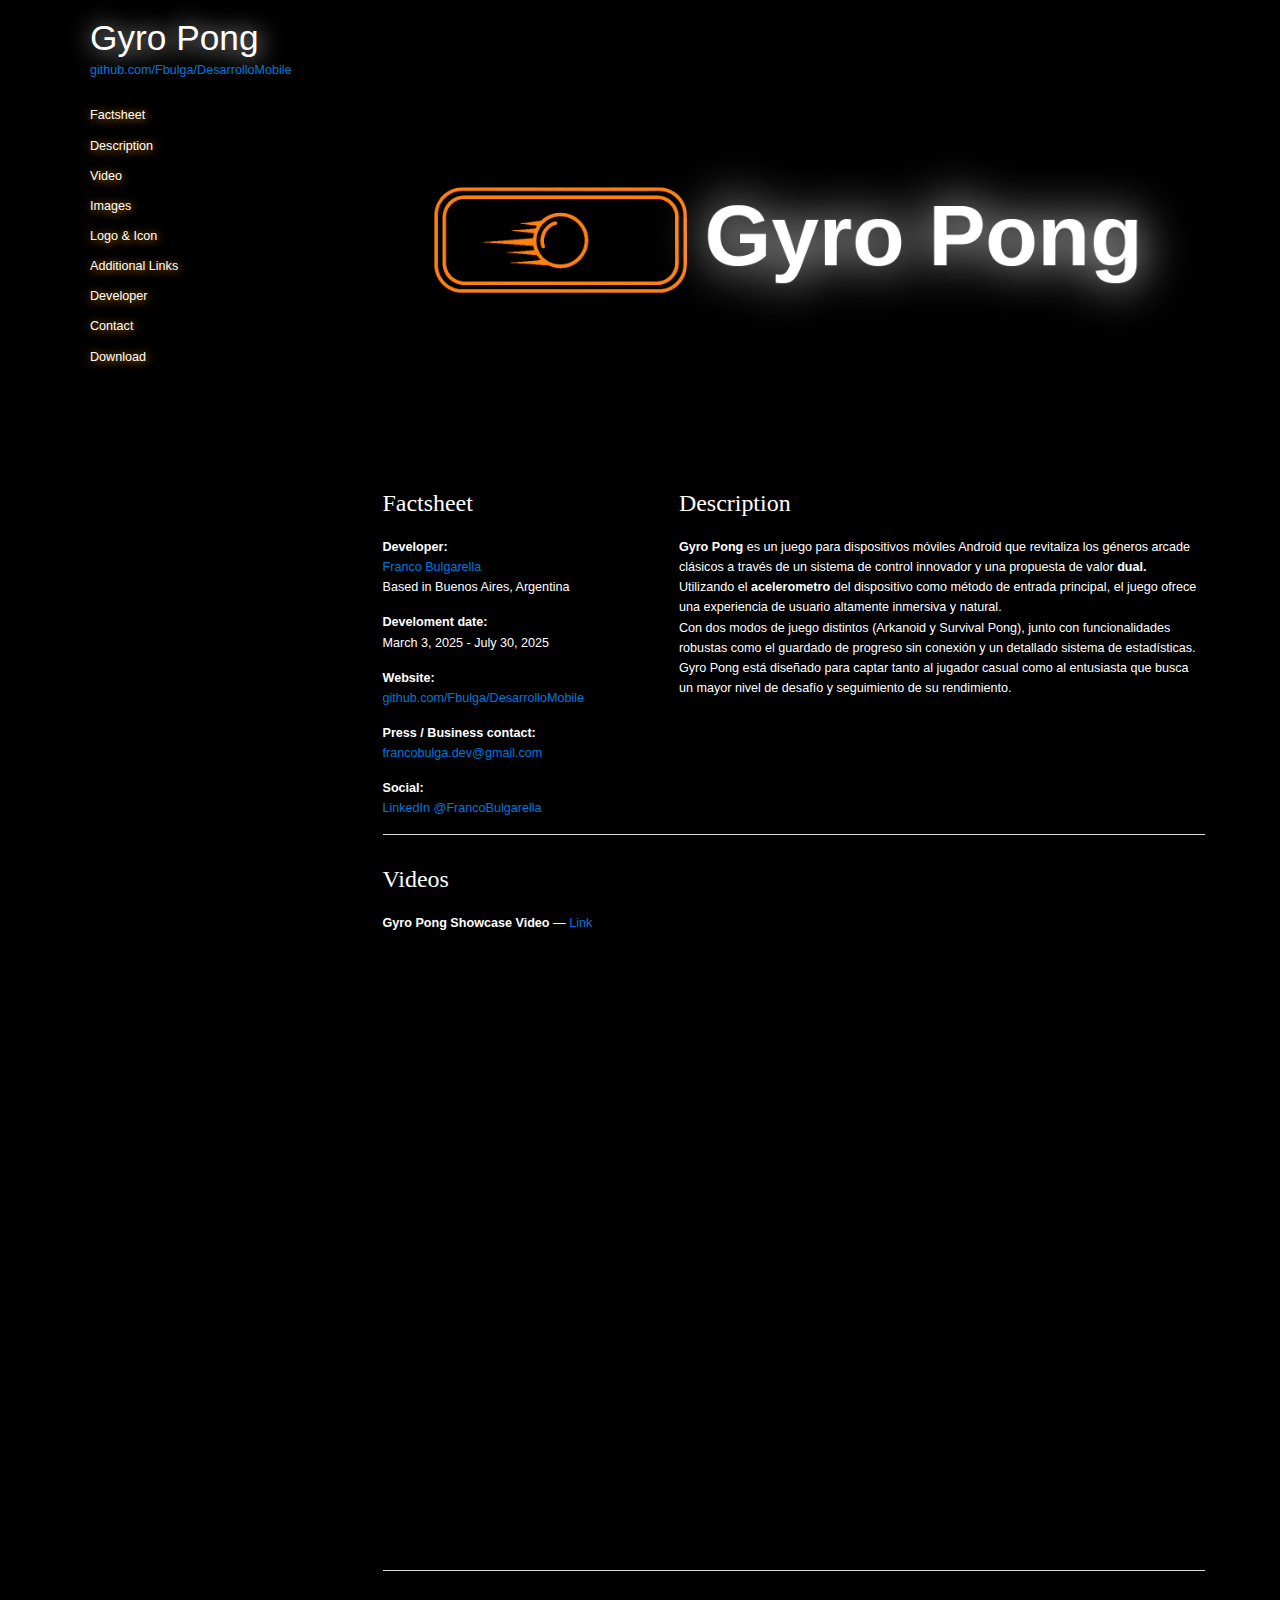
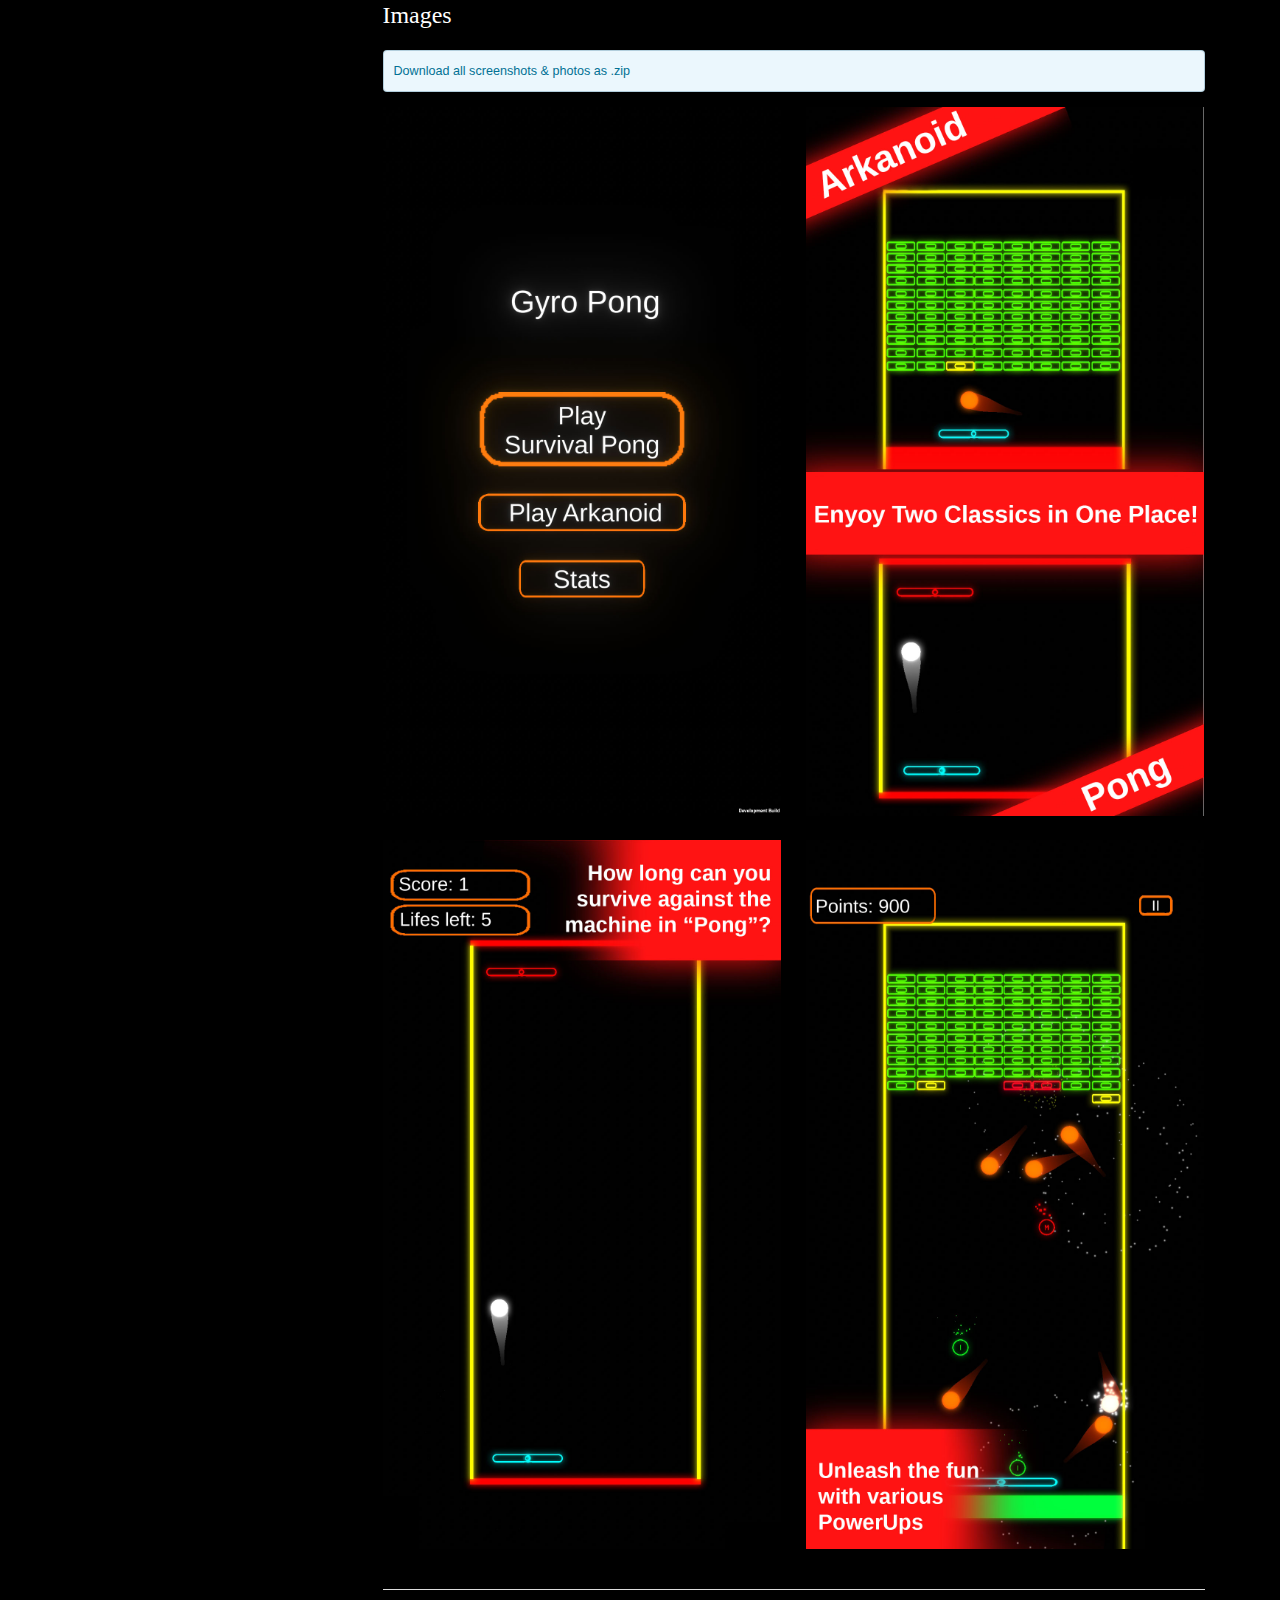
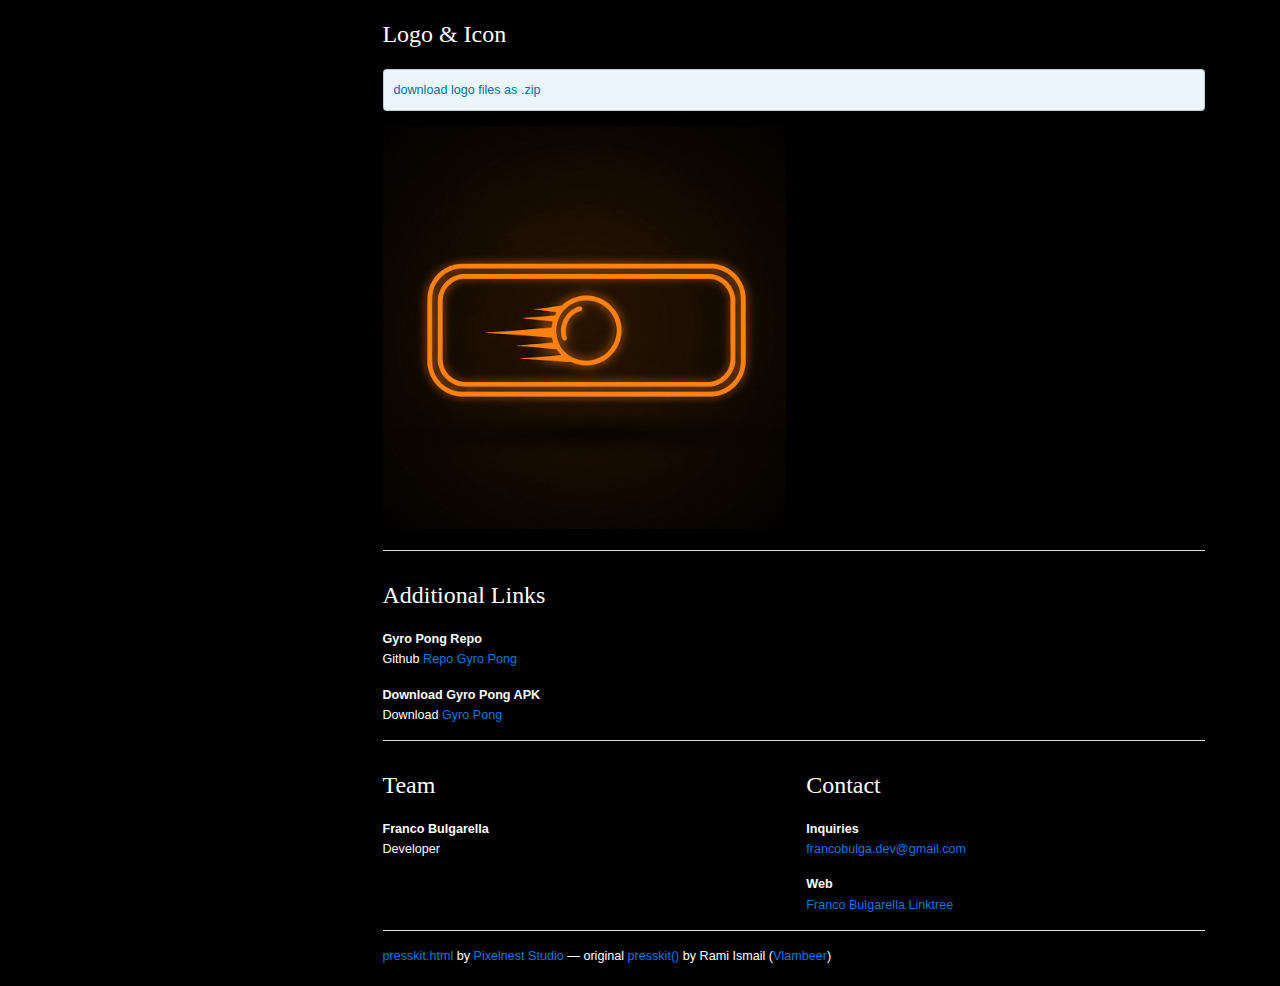
<file: index.html>
<!DOCTYPE html>
<html>

<head>
  <meta charset="UTF-8">
  <meta name="viewport" content="width=device-width, initial-scale=1.0">

  <title>Gyro Pong</title>

  <link rel="shortcut icon" href="images/favicon.ico?t=1534406189654">
  <link rel="stylesheet" href="./css/normalize.css">
  <link rel="stylesheet" href="./css/master.css">
  <link rel="icon" href="images/favicon.ico" type="image/x-icon">

</head>

<body>
  <div class="page grid">
    <nav class="page-nav nav grid__item">
      <h1 class="nav__title">
        <a href=".">Gyro Pong </a>
      </h1>

      <aside class="nav__subtitle">
        <a href="https://github.com/Fbulga/DesarrolloMobile">github.com/Fbulga/DesarrolloMobile</a>
      </aside>

      <div class="nav__toggle" id="hamburger">
        <a href="#" class="button" id="hamburger-toggle">
          <svg width="10" height="10" viewBox="0 0 19 19" xmlns="http://www.w3.org/2000/svg">
            <g fill="currentColor" fill-rule="nonzero">
              <path d="M0 16h19v3H0zM0 8h19v3H0zM0 0h19v3H0z" />
            </g>
          </svg>
          &nbsp;Menu
        </a>
      </div>

      <ul class="nav__list" id="hamburger-target">
        <li>
          <a class="nav__item" href="#factsheet">Factsheet</a>
        </li>

        <li>
          <a class="nav__item" href="#description">Description</a>
        </li>

        <li>
          <a class="nav__item" href="#videos">Video</a>
        </li>

        <li>
          <a class="nav__item" href="#images">Images</a>
        </li>

        <li>
          <a class="nav__item" href="#logo">Logo & Icon</a>
        </li>

        <li>
          <a class="nav__item" href="#links">Additional Links</a>
        </li>

        <li>
          <a class="nav__item" href="#credits">Developer</a>
        </li>

        <li>
          <a class="nav__item" href="#contact">Contact</a>
        </li>

        <li>
          <a class="nav__item" href="https://drive.google.com/file/d/1xblfEmCuRgsmEv8p7diczNmTNR2GJm_M/view?usp=drive_link">Download</a>
        </li>
      </ul>
    </nav>

    <div class="page-wrapper grid__item">
      <header class="page-header">
        <img src="./images/header.jpg" alt="Gyro Pong" title="Gyro Pong">
      </header>

      <main class="page-content" role="main">
        <section class="block grid">
          <aside class="factsheet grid__item">
            <h2 id="factsheet" class="factsheet__title">Factsheet</h2>

            <dl class="factsheet__list">
              <dt>Developer:</dt>
              <dd>
                <a href=".">Franco Bulgarella</a>
              </dd>
              <dd>Based in Buenos Aires, Argentina</dd>

              <dt>Develoment date:</dt>
              <dd>March 3, 2025 - July 30, 2025</dd>

              <dt>Website:</dt>
              <dd>
                <a href="https://github.com/Fbulga/DesarrolloMobile">github.com/Fbulga/DesarrolloMobile</a>
              </dd>

              <dt>Press / Business contact:</dt>
              <dd>
                <a href="mailto:francobulga.dev@gmail.com">francobulga.dev@gmail.com</a>
              </dd>

              <dt>Social:</dt>
              <dd>
                <a href="https://ar.linkedin.com/in/franco-bulgarella">LinkedIn @FrancoBulgarella</a>
              </dd>
            </dl>

          </aside>

          <article class="description grid__item">
            <h2 id="description">Description</h2>
            <p>
              <strong>Gyro Pong</strong> es un juego para dispositivos móviles Android que revitaliza los géneros arcade
              clásicos a través de un sistema de control innovador y una propuesta de valor <strong>dual.</strong><br>
              Utilizando el <strong>acelerometro</strong> del dispositivo como método de entrada principal, el juego
              ofrece una experiencia de usuario altamente inmersiva y natural. <br>
              Con dos modos de juego distintos (Arkanoid y Survival Pong), junto con funcionalidades robustas como el
              guardado de progreso sin conexión y un detallado sistema de estadísticas. <br>
              Gyro Pong está diseñado para captar tanto al jugador casual como al entusiasta que busca un mayor nivel de
              desafío y seguimiento de su rendimiento.

            </p>
          </article>
        </section>

        <section class="block">
          <h2 id="videos">Videos</h2>

          <div>
            <p>
              <strong>Gyro Pong Showcase Video</strong> — <a href="https://www.youtube.com/shorts/EiJ4BgqRFBA">Link</a>
            </p>
            <div class="video-player">
              <iframe width="315" height="560" src="https://youtube.com/embed/EiJ4BgqRFBA?si=2KDVtyPyGgd5SdNJ"
                title="YouTube video player" frameborder="0"
                allow="accelerometer; autoplay; clipboard-write; encrypted-media; gyroscope; picture-in-picture; web-share"
                allowfullscreen></iframe>
            </div>
          </div>
        </section>

        <section class="block">
          <h2 id="images">Images</h2>

          <aside class="block__notice">
            <a href="images/images.zip">
              Download all screenshots & photos as .zip
            </a>
          </aside>

          <div class="gallery clearfix" id="gallery">
            <div class="gallery__item">
              <a href="images/gyro_pong-01.jpg">
                <img src="images/gyro_pong-01.jpg.thumb.jpg" alt="gyro_pong-01">
              </a>
            </div>
            <div class="gallery__item">
              <a href="images/gyro_pong-02.gif.thumb.jpg">
                <img src="images/gyro_pong-02.gif.thumb.jpg" alt="gyro_pong-02">
              </a>
            </div>
            <div class="gallery__item">
              <a href="images/gyro_pong-02.jpg">
                <img src="images/gyro_pong-02.jpg.thumb.jpg" alt="gyro_pong-02">
              </a>
            </div>
            <div class="gallery__item">
              <a href="images/gyro_pong-03.jpg">
                <img src="images/gyro_pong-03.jpg.thumb.jpg" alt="gyro_pong-03">
              </a>
            </div>
          </div>

        </section>

        <section class="block">
          <h2 id="logo">Logo & Icon</h2>

          <aside class="block__notice">
            <a href="images/logo.zip">
              download logo files as .zip
            </a>
          </aside>

          <a href="images/logo.png">
            <img src="images/logo.png" alt="logo" class="logo">
          </a>
        </section>

        <section class="block">
          <h2 id="links">Additional Links</h2>

          <dl>
            <dt>Gyro Pong Repo</dt>
            <dd>
              Github <a href="https://github.com/Fbulga/DesarrolloMobile">Repo Gyro Pong</a>
            </dd>

            <dt>Download Gyro Pong APK</dt>
            <dd>
              Download <a href="https://drive.google.com/file/d/1xblfEmCuRgsmEv8p7diczNmTNR2GJm_M/view?usp=drive_link">Gyro Pong</a>
            </dd>
          </dl>
        </section>
        <section class="block grid _team-fix-margin-top">
          <article class="grid__item grid__item--flexible">
            <h2 id="credits">Team</h2>

            <dl>
              <dt>Franco Bulgarella</dt>
              <dd>
                Developer
              </dd>
            </dl>
          </article>

          <article class="grid__item grid__item--flexible">
            <h2 id="contact">Contact</h2>

            <dl>
              <dt>Inquiries</dt>
              <dd>
                <a href="mailto:francobulga.dev@gmail.com">francobulga.dev@gmail.com</a>
              </dd>
              <dt>Web</dt>
              <dd>
                <a href="https://fbulga.github.io/Desarrollo-Web/">Franco Bulgarella Linktree</a>
              </dd>
            </dl>
          </article>
        </section>
      </main>

      <footer class="page-footer">
        <a href="https://github.com/pixelnest/presskit.html">presskit.html</a> by <a
          href="http://pixelnest.io">Pixelnest Studio</a> — original <a href="http://dopresskit.com/">presskit()</a> by
        Rami Ismail (<a href="http://www.vlambeer.com/">Vlambeer</a>)
      </footer>
    </div>
  </div>

  <script src="./js/masonry.min.js"></script>
  <script src="./js/imagesloaded.min.js"></script>
  <script>
    document.addEventListener('DOMContentLoaded', function onContentLoaded() {
      // Add masonry layout on the galleries.
      var galleries = document.querySelectorAll('.gallery');

      for (var i = 0; i < galleries.length; i++) {
        (function (index) {
          var gallery = galleries[index];

          imagesLoaded(gallery, function onImagesLoaded() {
            new Masonry(gallery, {
              itemSelector: '.gallery__item'
            });
          });
        })(i);
      }

      // Add mini-player to gifs.
      var gifLinks = document.querySelectorAll('a[href$=".gif"]');
      for (var i = 0; i < gifLinks.length; i++) {
        (function (index) {
          var link = gifLinks[index];
          var img = link.querySelector('img');

          // Don't add the mini-player if no thumbnail.
          // It's already a gif, so no need to turn it on.
          if (img.src.indexOf('.thumb.jpg') === -1) {
            return
          }

          link.className = 'show-overlay'

          link.onclick = function (e) {
            // Make it work on IE8.
            if (e.preventDefault) {
              const openLinkInBackground = e.ctrlKey || e.metaKey;

              // Stop default behavior, except if ctrl/cmd modifier is used.
              // In this case, we want the link to go through and open
              // its target in a background tab.
              if (!openLinkInBackground) e.preventDefault();
              e.stopPropagation();
            } else {
              // We don't care for the special background tab behavior on old IE.
              e.returnValue = false;
            }

            // Remove overlay and remove thumbnail section of the image.
            link.className = '';
            img.src = img.src.replace('.thumb.jpg', '');

            // Remove event listener after first trigger.
            link.onclick = null;
          }
        }(i));
      }
    });
  </script>

  <script src="./js/hamburger.js"></script>

  <script>
    (function (i, s, o, g, r, a, m) {
      i['GoogleAnalyticsObject'] = r; i[r] = i[r] || function () {
        (i[r].q = i[r].q || []).push(arguments)
      }, i[r].l = 1 * new Date(); a = s.createElement(o),
        m = s.getElementsByTagName(o)[0]; a.async = 1; a.src = g; m.parentNode.insertBefore(a, m)
    })(window, document, 'script', 'https://www.google-analytics.com/analytics.js', 'ga');
    ga('create', 'UA-42424242-0', 'auto');
    ga('send', 'pageview');
  </script>
</body>

</html>
</file>
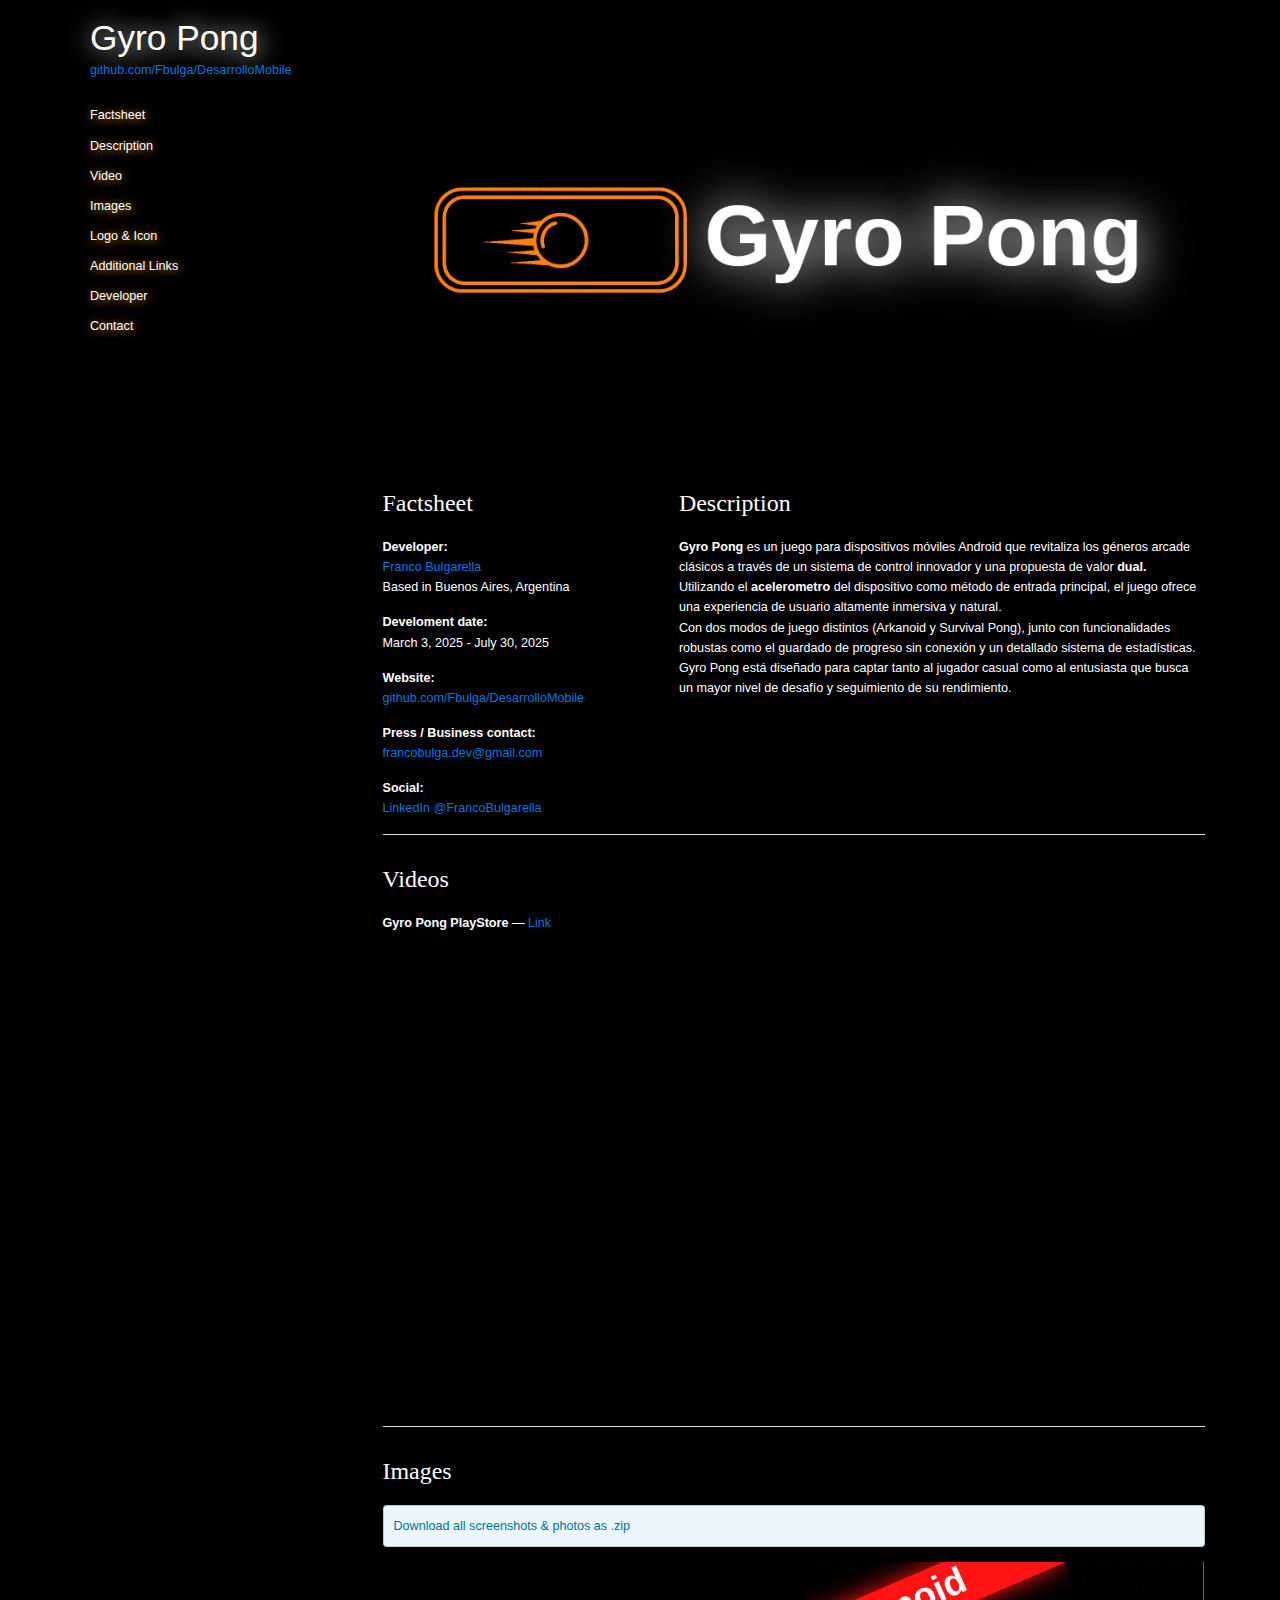
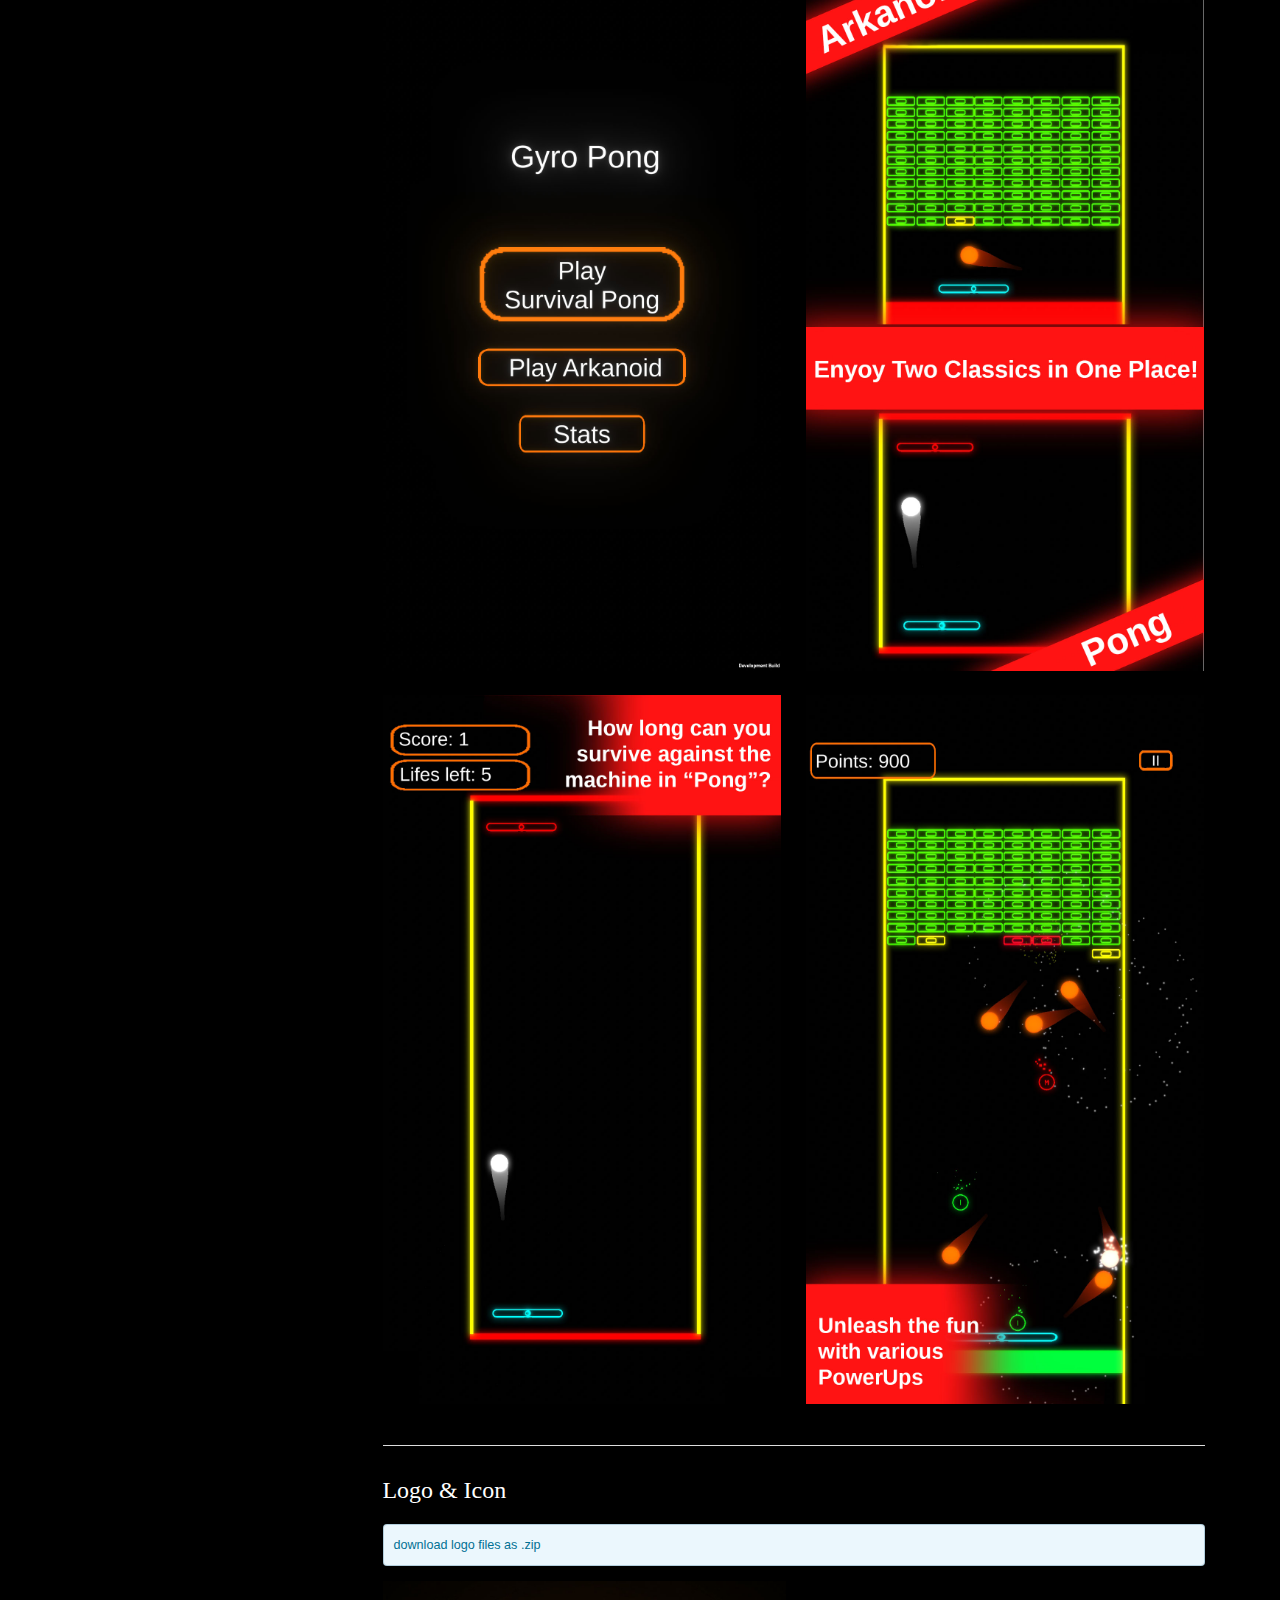
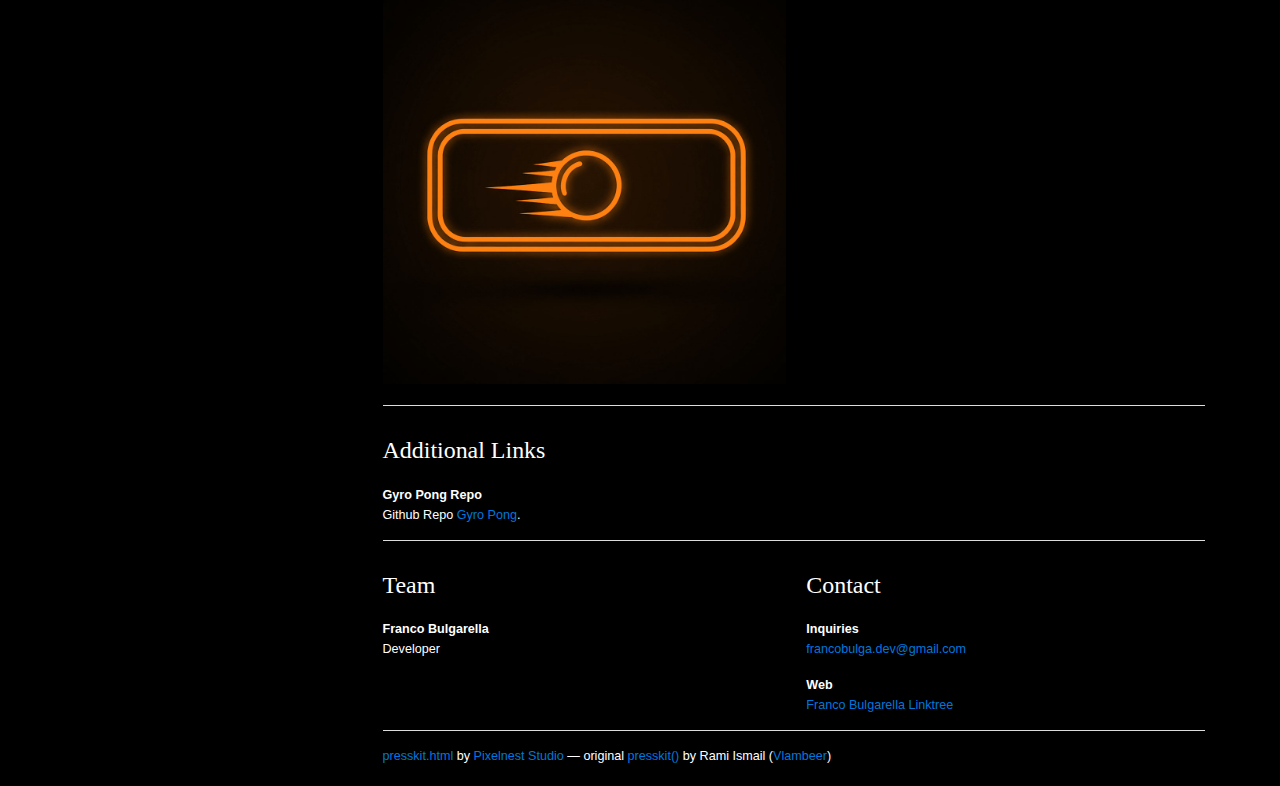
<file: PressKit/index.html>
<!DOCTYPE html>
<html>

<head>
  <meta charset="UTF-8">
  <meta name="viewport" content="width=device-width, initial-scale=1.0">

  <title>Gyro Pong</title>

  <link rel="shortcut icon" href="images/favicon.ico?t=1534406189654">
  <link rel="stylesheet" href="./css/normalize.css">
  <link rel="stylesheet" href="./css/master.css">
  <link rel="icon" href="images/favicon.ico" type="image/x-icon">

</head>

<body>
  <div class="page grid">
    <nav class="page-nav nav grid__item">
      <h1 class="nav__title">
        <a href=".">Gyro Pong </a>
      </h1>

      <aside class="nav__subtitle">
        <a href="https://github.com/Fbulga/DesarrolloMobile">github.com/Fbulga/DesarrolloMobile</a>
      </aside>

      <div class="nav__toggle" id="hamburger">
        <a href="#" class="button" id="hamburger-toggle">
          <svg width="10" height="10" viewBox="0 0 19 19" xmlns="http://www.w3.org/2000/svg">
            <g fill="currentColor" fill-rule="nonzero">
              <path d="M0 16h19v3H0zM0 8h19v3H0zM0 0h19v3H0z" />
            </g>
          </svg>
          &nbsp;Menu
        </a>
      </div>

      <ul class="nav__list" id="hamburger-target">
        <li>
          <a class="nav__item" href="#factsheet">Factsheet</a>
        </li>

        <li>
          <a class="nav__item" href="#description">Description</a>
        </li>

        <li>
          <a class="nav__item" href="#videos">Video</a>
        </li>

        <li>
          <a class="nav__item" href="#images">Images</a>
        </li>

        <li>
          <a class="nav__item" href="#logo">Logo & Icon</a>
        </li>

        <li>
          <a class="nav__item" href="#links">Additional Links</a>
        </li>

        <li>
          <a class="nav__item" href="#credits">Developer</a>
        </li>

        <li>
          <a class="nav__item" href="#contact">Contact</a>
        </li>
      </ul>
    </nav>

    <div class="page-wrapper grid__item">
      <header class="page-header">
        <img src="./images/header.jpg" alt="Gyro Pong" title="Gyro Pong">
      </header>

      <main class="page-content" role="main">
        <section class="block grid">
          <aside class="factsheet grid__item">
            <h2 id="factsheet" class="factsheet__title">Factsheet</h2>

            <dl class="factsheet__list">
              <dt>Developer:</dt>
              <dd>
                <a href=".">Franco Bulgarella</a>
              </dd>
              <dd>Based in Buenos Aires, Argentina</dd>

              <dt>Develoment date:</dt>
              <dd>March 3, 2025 - July 30, 2025</dd>

              <dt>Website:</dt>
              <dd>
                <a href="https://github.com/Fbulga/DesarrolloMobile">github.com/Fbulga/DesarrolloMobile</a>
              </dd>

              <dt>Press / Business contact:</dt>
              <dd>
                <a href="mailto:francobulga.dev@gmail.com">francobulga.dev@gmail.com</a>
              </dd>

              <dt>Social:</dt>
              <dd>
                <a href="https://ar.linkedin.com/in/franco-bulgarella">LinkedIn @FrancoBulgarella</a>
              </dd>
            </dl>

          </aside>

          <article class="description grid__item">
            <h2 id="description">Description</h2>
            <p>
              <strong>Gyro Pong</strong> es un juego para dispositivos móviles Android que revitaliza los géneros arcade clásicos a través de un sistema de control innovador y una propuesta de valor <strong>dual.</strong><br> 
              Utilizando el <strong>acelerometro</strong> del dispositivo como método de entrada principal, el juego ofrece una experiencia de usuario altamente inmersiva y natural. <br>
              Con dos modos de juego distintos (Arkanoid y Survival Pong), junto con funcionalidades robustas como el guardado de progreso sin conexión y un detallado sistema de estadísticas. <br>
              Gyro Pong está diseñado para captar tanto al jugador casual como al entusiasta que busca un mayor nivel de desafío y seguimiento de su rendimiento.

            </p>
          </article>
        </section>

        <section class="block">
          <h2 id="videos">Videos</h2>

          <div>
            <p>
              <strong>Gyro Pong PlayStore</strong> — <a href="https://www.youtube.com/embed/er416Ad3R1g?rel=0">Link</a>
            </p>
            <div class="video-player">
              <iframe class="video-player__frame" src="https://drive.google.com/file/d/1rYNuTWcqYklOsd-RWyAWlr1b8ZfuwID7/view" frameborder="0"
                allowfullscreen></iframe>
            </div>
          </div>
        </section>

        <section class="block">
          <h2 id="images">Images</h2>

          <aside class="block__notice">
            <a href="images/images.zip">
              Download all screenshots & photos as .zip
            </a>
          </aside>

          <div class="gallery clearfix" id="gallery">
            <div class="gallery__item">
              <a href="images/gyro_pong-01.jpg">
                <img src="images/gyro_pong-01.jpg.thumb.jpg" alt="gyro_pong-01">
              </a>
            </div>
            <div class="gallery__item">
              <a href="images/gyro_pong-02.gif.thumb.jpg">
                <img src="images/gyro_pong-02.gif.thumb.jpg" alt="gyro_pong-02">
              </a>
            </div>
            <div class="gallery__item">
              <a href="images/gyro_pong-02.jpg">
                <img src="images/gyro_pong-02.jpg.thumb.jpg" alt="gyro_pong-02">
              </a>
            </div>
            <div class="gallery__item">
              <a href="images/gyro_pong-03.jpg">
                <img src="images/gyro_pong-03.jpg.thumb.jpg" alt="gyro_pong-03">
              </a>
            </div>
          </div>

        </section>

        <section class="block">
          <h2 id="logo">Logo & Icon</h2>

          <aside class="block__notice">
            <a href="images/logo.zip">
              download logo files as .zip
            </a>
          </aside>

          <a href="images/logo.png">
            <img src="images/logo.png" alt="logo" class="logo">
          </a>
        </section>

        <section class="block">
          <h2 id="links">Additional Links</h2>

          <dl>
            <dt>Gyro Pong Repo</dt>
            <dd>
              Github Repo <a href="https://github.com/Fbulga/DesarrolloMobile">Gyro Pong</a>.
            </dd>
          </dl>
        </section>
        <section class="block grid _team-fix-margin-top">
          <article class="grid__item grid__item--flexible">
            <h2 id="credits">Team</h2>

            <dl>
              <dt>Franco Bulgarella</dt>
              <dd>
                Developer
              </dd>
            </dl>
          </article>

          <article class="grid__item grid__item--flexible">
            <h2 id="contact">Contact</h2>

            <dl>
              <dt>Inquiries</dt>
              <dd>
                <a href="mailto:francobulga.dev@gmail.com">francobulga.dev@gmail.com</a>
              </dd>
              <dt>Web</dt>
              <dd>
                <a href="https://fbulga.github.io/Desarrollo-Web/">Franco Bulgarella Linktree</a>
              </dd>
            </dl>
          </article>
        </section>
      </main>

      <footer class="page-footer">
        <a href="https://github.com/pixelnest/presskit.html">presskit.html</a> by <a
          href="http://pixelnest.io">Pixelnest Studio</a> — original <a href="http://dopresskit.com/">presskit()</a> by
        Rami Ismail (<a href="http://www.vlambeer.com/">Vlambeer</a>)
      </footer>
    </div>
  </div>

  <script src="./js/masonry.min.js"></script>
  <script src="./js/imagesloaded.min.js"></script>
  <script>
    document.addEventListener('DOMContentLoaded', function onContentLoaded() {
      // Add masonry layout on the galleries.
      var galleries = document.querySelectorAll('.gallery');

      for (var i = 0; i < galleries.length; i++) {
        (function (index) {
          var gallery = galleries[index];

          imagesLoaded(gallery, function onImagesLoaded() {
            new Masonry(gallery, {
              itemSelector: '.gallery__item'
            });
          });
        })(i);
      }

      // Add mini-player to gifs.
      var gifLinks = document.querySelectorAll('a[href$=".gif"]');
      for (var i = 0; i < gifLinks.length; i++) {
        (function (index) {
          var link = gifLinks[index];
          var img = link.querySelector('img');

          // Don't add the mini-player if no thumbnail.
          // It's already a gif, so no need to turn it on.
          if (img.src.indexOf('.thumb.jpg') === -1) {
            return
          }

          link.className = 'show-overlay'

          link.onclick = function (e) {
            // Make it work on IE8.
            if (e.preventDefault) {
              const openLinkInBackground = e.ctrlKey || e.metaKey;

              // Stop default behavior, except if ctrl/cmd modifier is used.
              // In this case, we want the link to go through and open
              // its target in a background tab.
              if (!openLinkInBackground) e.preventDefault();
              e.stopPropagation();
            } else {
              // We don't care for the special background tab behavior on old IE.
              e.returnValue = false;
            }

            // Remove overlay and remove thumbnail section of the image.
            link.className = '';
            img.src = img.src.replace('.thumb.jpg', '');

            // Remove event listener after first trigger.
            link.onclick = null;
          }
        }(i));
      }
    });
  </script>

  <script src="./js/hamburger.js"></script>

  <script>
    (function (i, s, o, g, r, a, m) {
      i['GoogleAnalyticsObject'] = r; i[r] = i[r] || function () {
        (i[r].q = i[r].q || []).push(arguments)
      }, i[r].l = 1 * new Date(); a = s.createElement(o),
        m = s.getElementsByTagName(o)[0]; a.async = 1; a.src = g; m.parentNode.insertBefore(a, m)
    })(window, document, 'script', 'https://www.google-analytics.com/analytics.js', 'ga');
    ga('create', 'UA-42424242-0', 'auto');
    ga('send', 'pageview');
  </script>
</body>

</html>
</file>
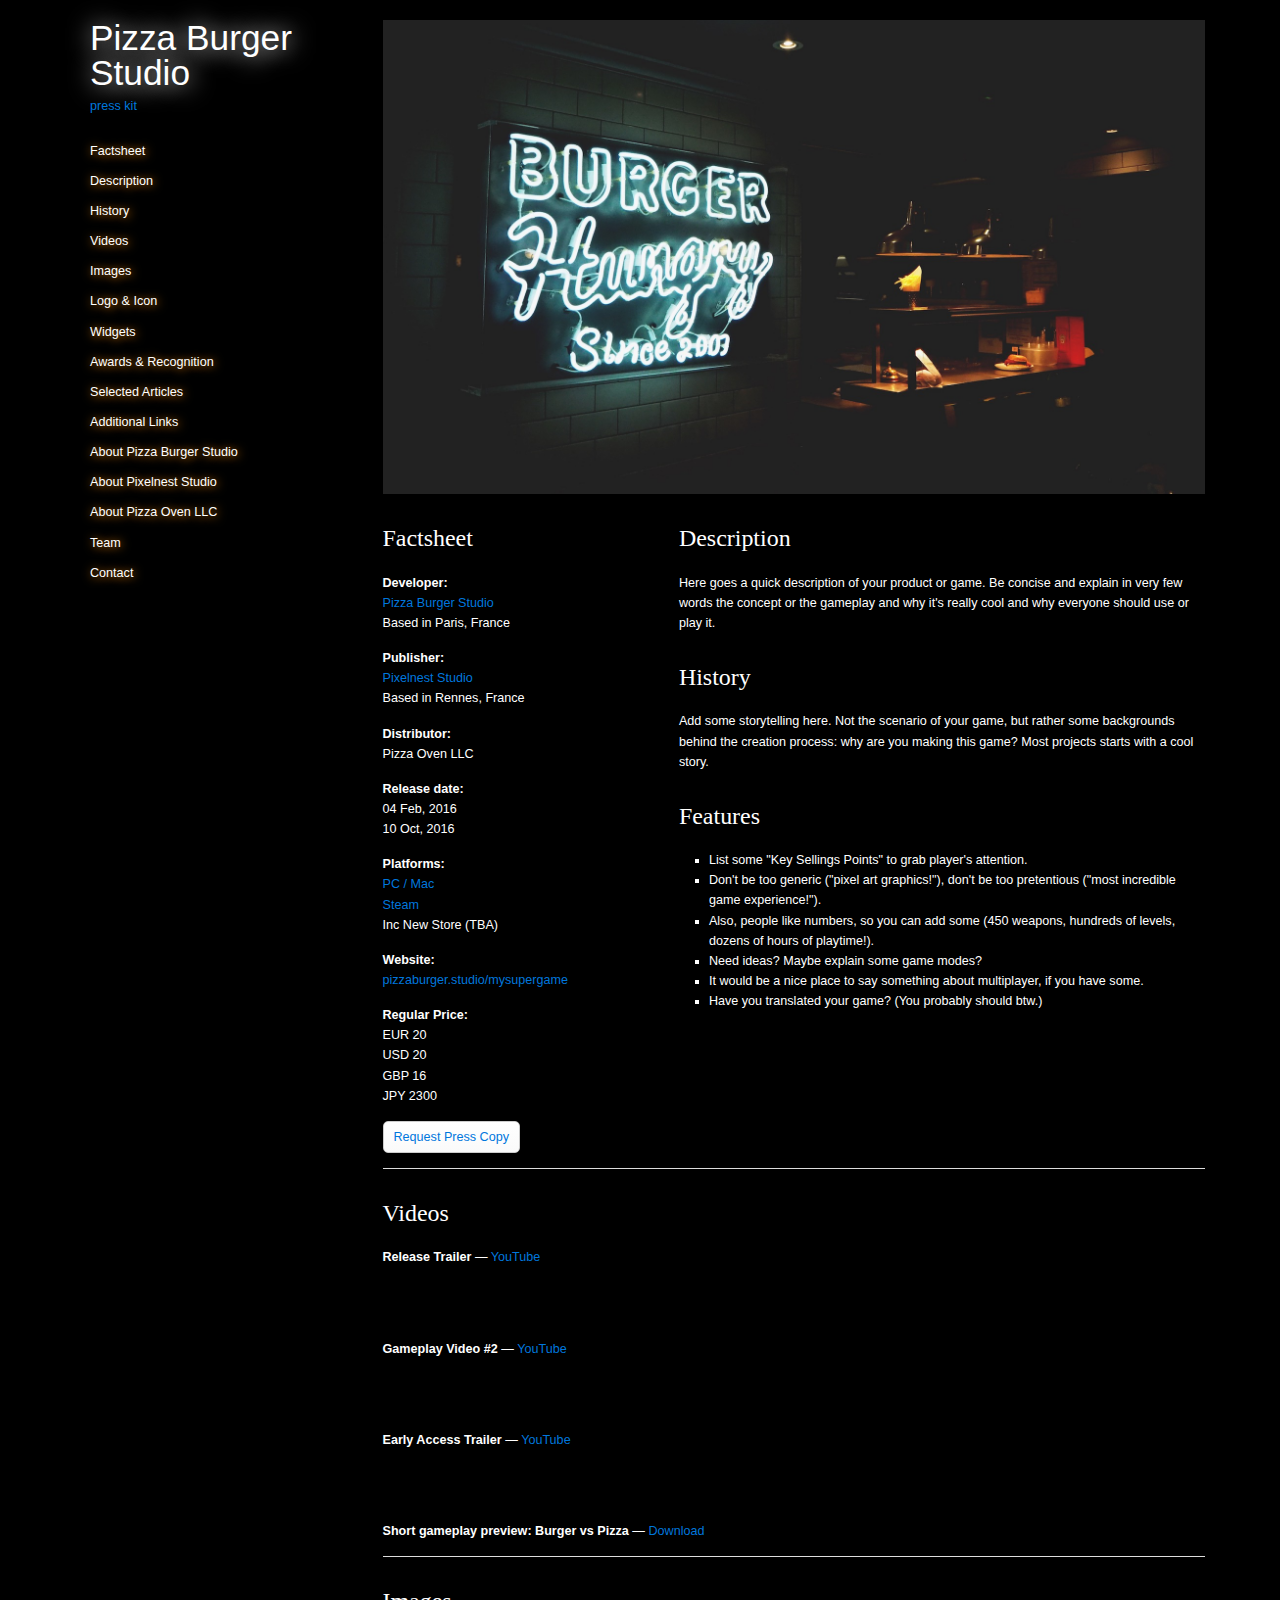
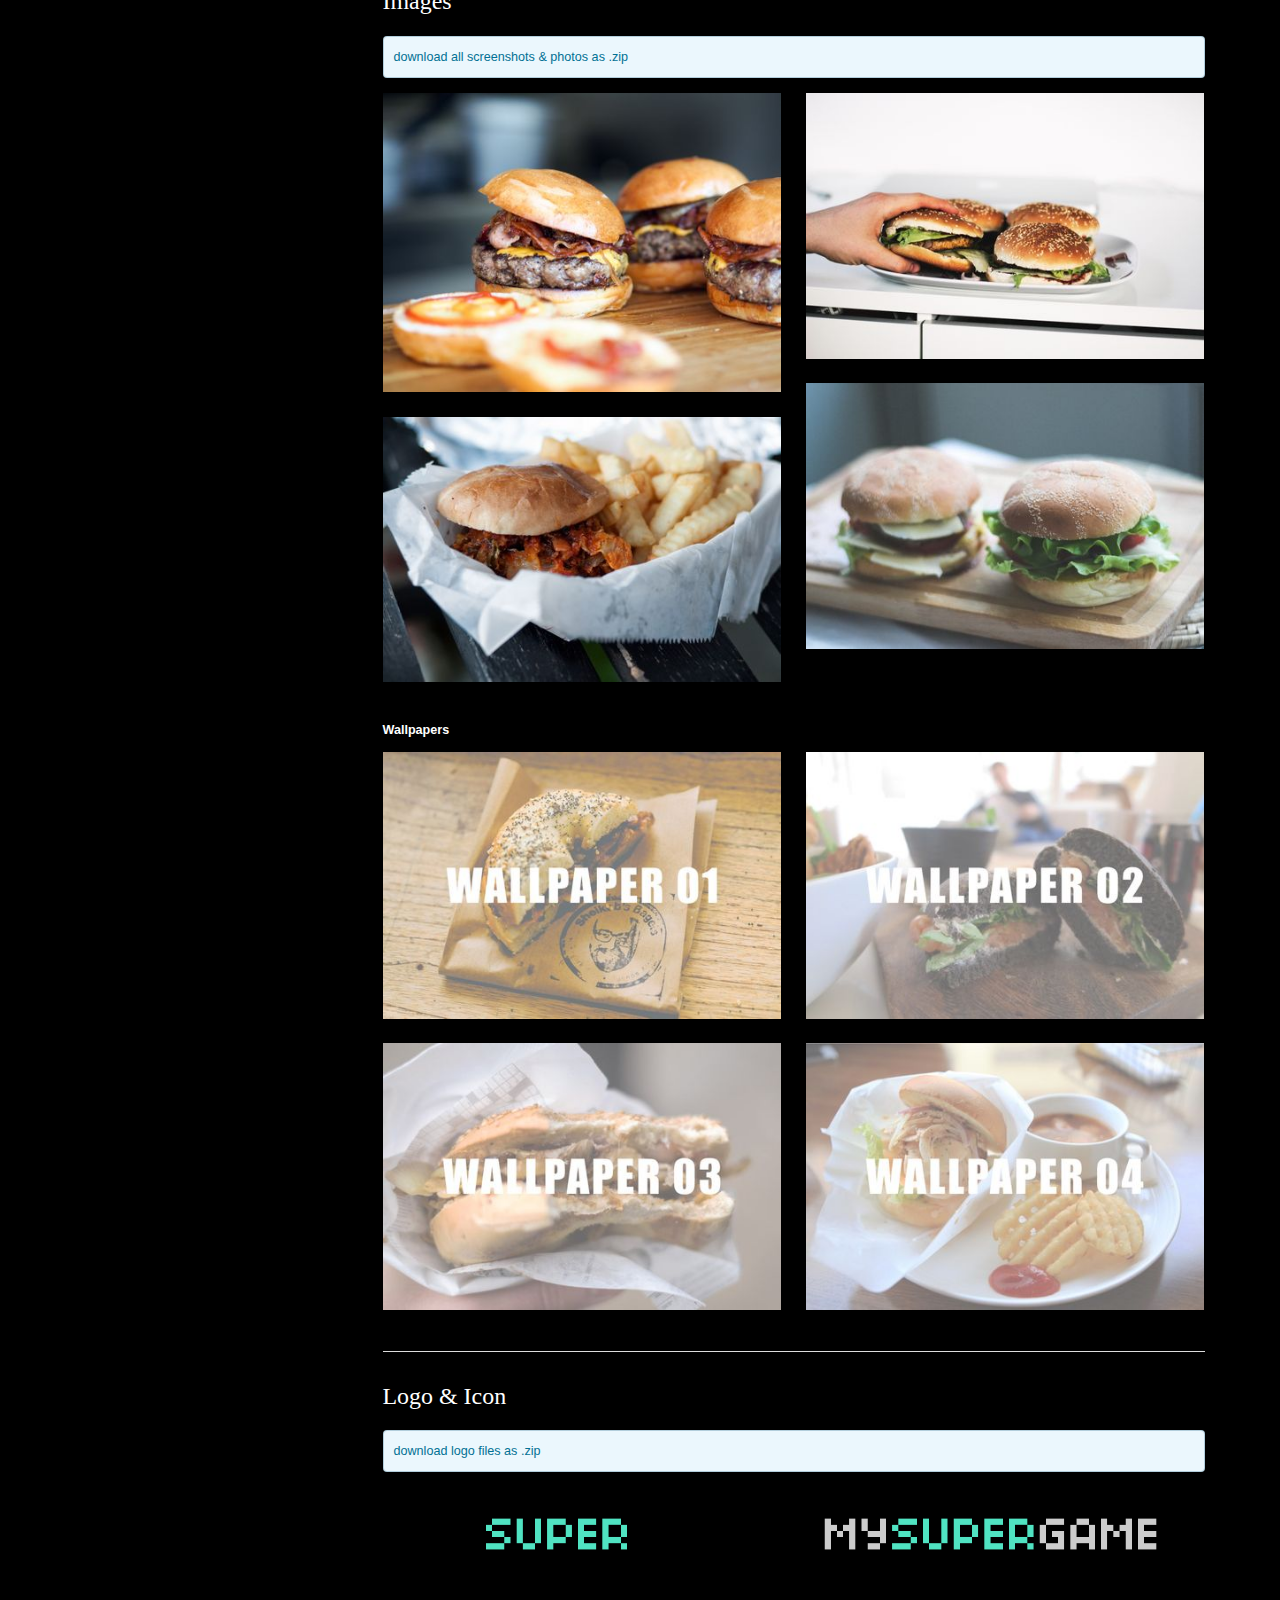
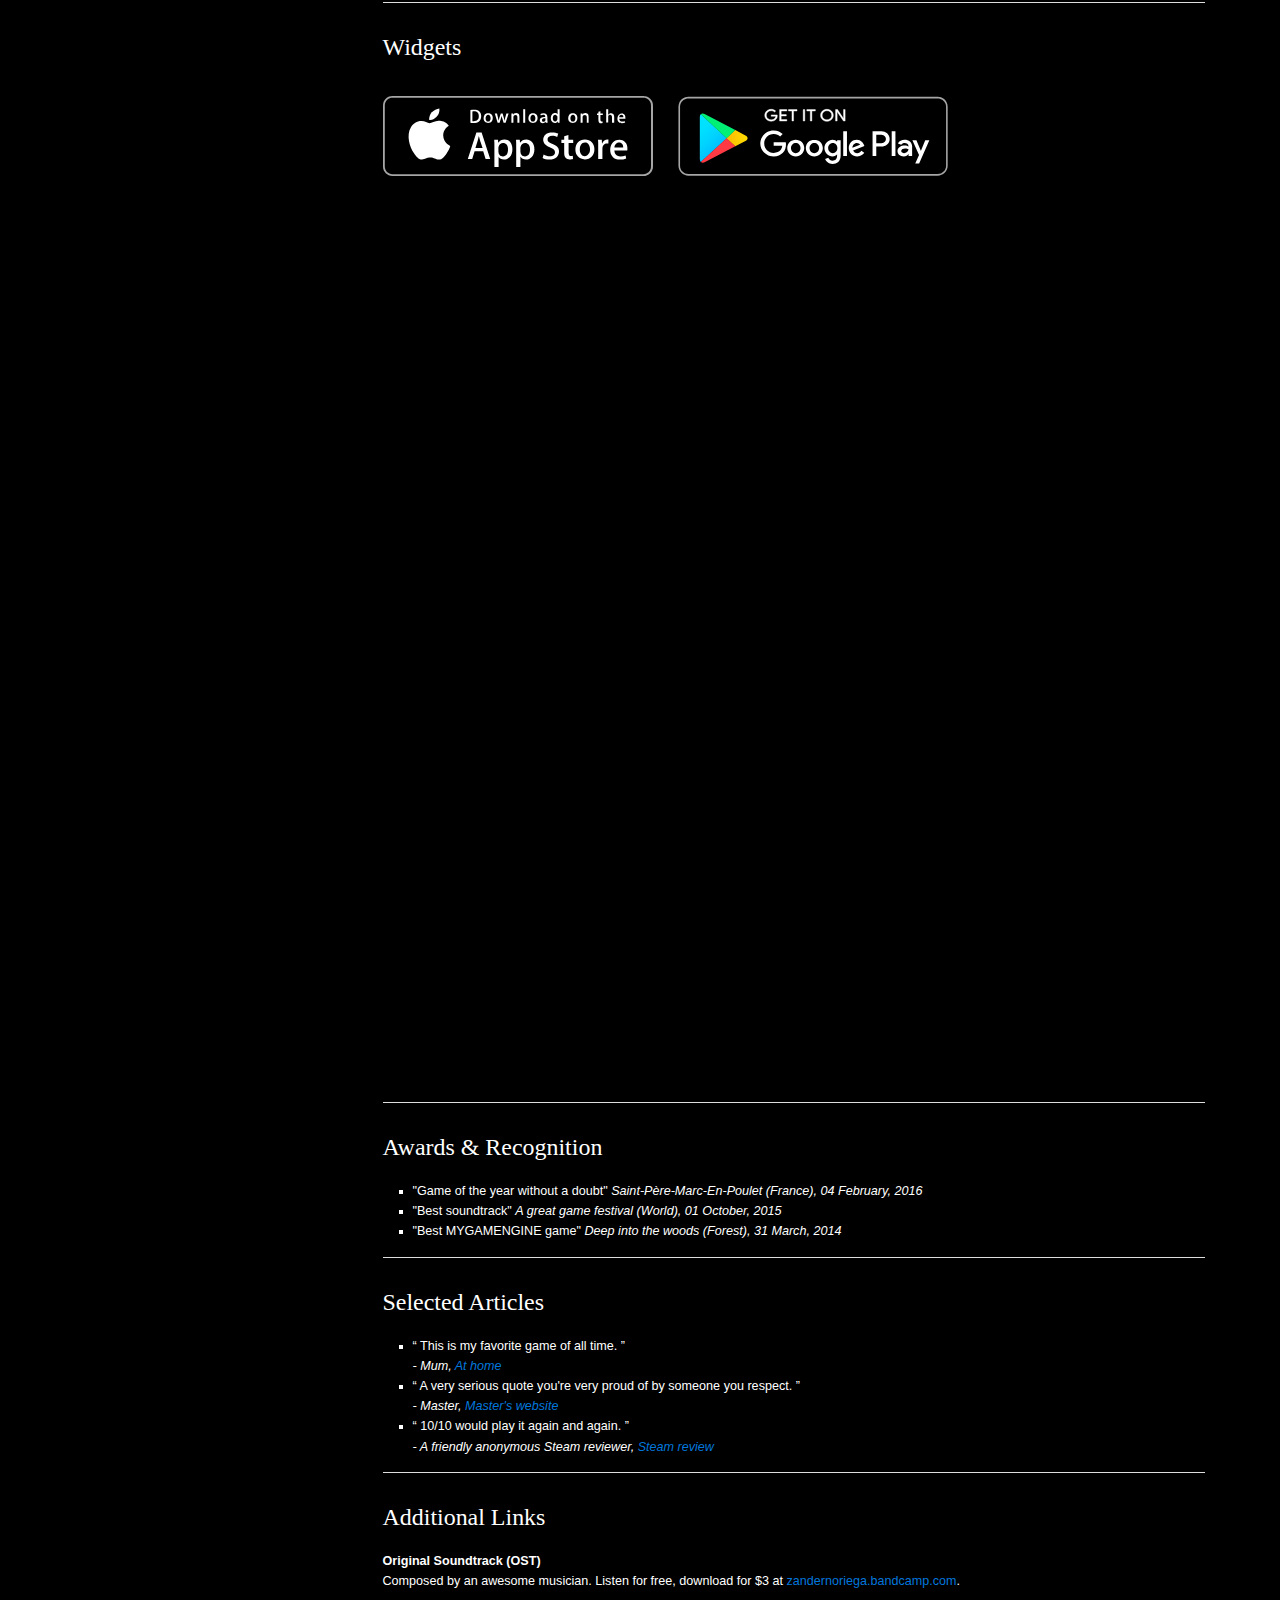
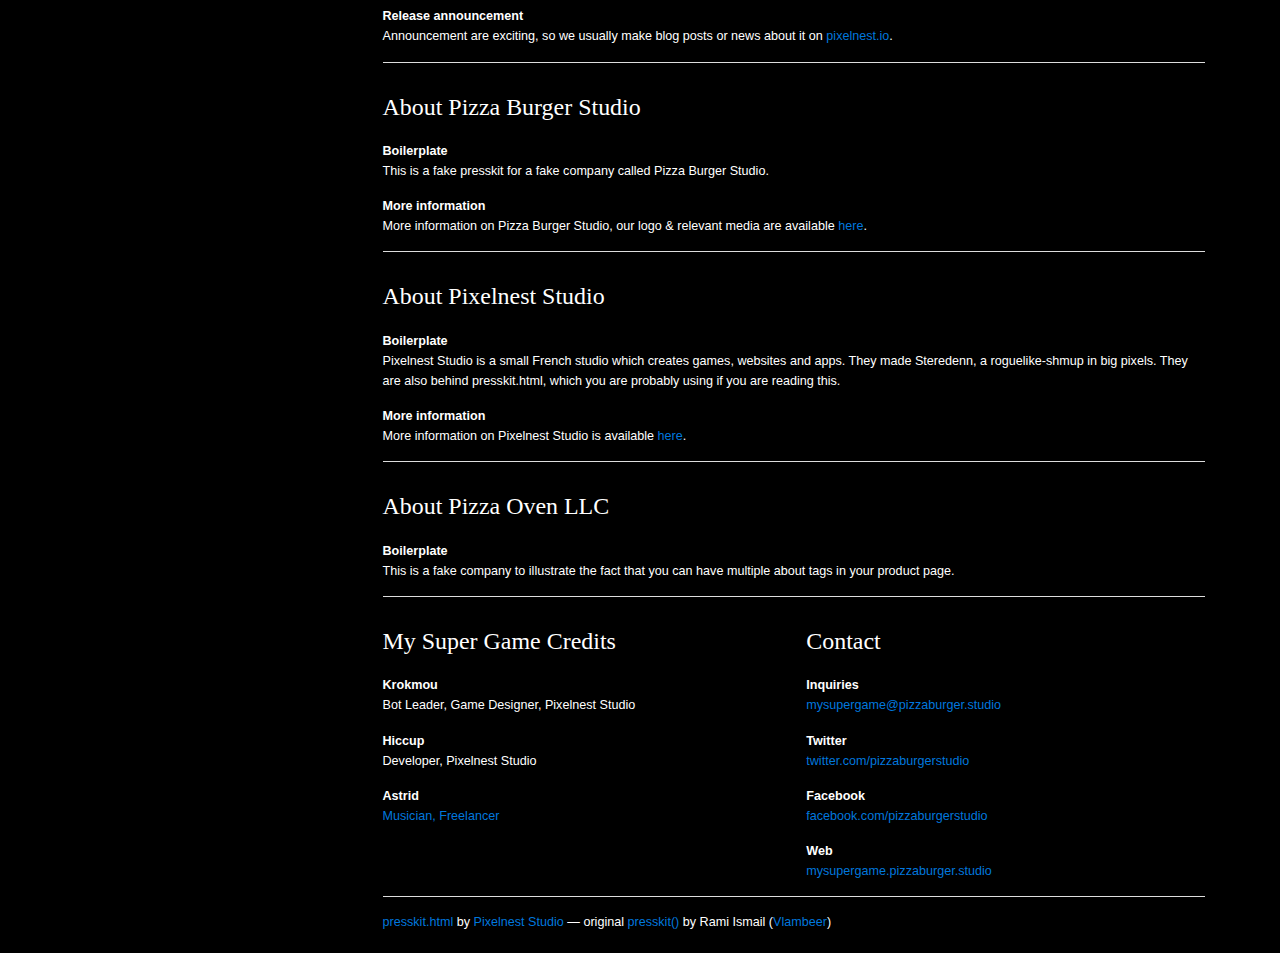
<file: product/index.html>
<!DOCTYPE html>
<html>
  <head>
    <meta charset="UTF-8">
    <meta name="viewport" content="width=device-width, initial-scale=1.0">
    
    <title>My Super Game - Pizza Burger Studio</title>
    
    <link rel="shortcut icon" href="images/favicon.ico?t=1534406189344">
    
    <link rel="stylesheet" href="../css/normalize.css">
    <link rel="stylesheet" href="../css/master.css">
    
    <!-- Generated by presskit.html 0.12.1 (https://github.com/pixelnest/presskit.html). -->
  </head>
  <body>
    <div class="page grid">
      <nav class="page-nav nav grid__item">
        <h1 class="nav__title">
          <a href="..">Pizza Burger Studio</a>
        </h1>
      
        <aside class="nav__subtitle">
          <a href="..">press kit</a>
        </aside>
      
        <div class="nav__toggle" id="hamburger">
          <a href="#" class="button" id="hamburger-toggle">
            <svg width="10" height="10" viewBox="0 0 19 19" xmlns="http://www.w3.org/2000/svg">
              <g fill="currentColor" fill-rule="nonzero">
                <path d="M0 16h19v3H0zM0 8h19v3H0zM0 0h19v3H0z" />
              </g>
            </svg>
            &nbsp;Menu
          </a>
        </div>
      
        <ul class="nav__list" id="hamburger-target">
          <li>
            <a class="nav__item" href="#factsheet">Factsheet</a>
          </li>
      
          <li>
            <a class="nav__item" href="#description">Description</a>
          </li>
      
          <li>
            <a class="nav__item" href="#history">History</a>
          </li>
      
      
      
      
          <li>
            <a class="nav__item" href="#videos">Videos</a>
          </li>
      
          <li>
            <a class="nav__item" href="#images">Images</a>
          </li>
      
          <li>
            <a class="nav__item" href="#logo">Logo & Icon</a>
          </li>
      
          <li>
            <a class="nav__item" href="#widgets">Widgets</a>
          </li>
      
          <li>
            <a class="nav__item" href="#awards">Awards & Recognition</a>
          </li>
      
          <li>
            <a class="nav__item" href="#articles">Selected Articles</a>
          </li>
      
          <li>
            <a class="nav__item" href="#links">Additional Links</a>
          </li>
      
          <li>
            <a class="nav__item" href="#about">About Pizza Burger Studio</a>
          </li>
      
          <li>
            <a class="nav__item" href="#about_Pixelnest Studio">About Pixelnest Studio</a>
          </li>
          <li>
            <a class="nav__item" href="#about_Pizza Oven LLC">About Pizza Oven LLC</a>
          </li>
      
          <li>
            <a class="nav__item" href="#credits">Team</a>
          </li>
      
          <li>
            <a class="nav__item" href="#contact">Contact</a>
          </li>
        </ul>
      </nav>

      <div class="page-wrapper grid__item">
        <header class="page-header">
          <img src="./images/header.jpg" alt="My Super Game" title="My Super Game">
        </header>

        <main class="page-content" role="main">
          <section class="block grid">
            <aside class="factsheet grid__item">
              <h2 id="factsheet" class="factsheet__title">Factsheet</h2>
            
            
              <dl class="factsheet__list">
                <dt>Developer:</dt>
                <dd>
                  <a href="..">Pizza Burger Studio</a>
                </dd>
                <dd>Based in Paris, France</dd>
            
                <dt>Publisher:</dt>
                <dd>
                    <a href="https://pixelnest.io/">Pixelnest Studio</a>
                </dd>
                <dd>Based in Rennes, France</dd>
                <dt>Distributor:</dt>
                <dd>
                    Pizza Oven LLC
                </dd>
                
            
                <dt>Release date:</dt>
                <dd>04 Feb, 2016</dd>
                <dd>10 Oct, 2016</dd>
            
                <dt>Platforms:</dt>
                <dd>
                    <a href="http://itch.io/">PC / Mac</a>
                </dd>
                <dd>
                    <a href="http://steampowered.com/">Steam</a>
                </dd>
                <dd>
                    Inc New Store (TBA)
                </dd>
            
                <dt>Website:</dt>
                <dd>
                  <a href="http://pizzaburger.studio/mysupergame">pizzaburger.studio/mysupergame</a>
                </dd>
            
                <dt>Regular Price:</dt>
                <dd>EUR 20</dd>
                <dd>USD 20</dd>
                <dd>GBP 16</dd>
                <dd>JPY 2300</dd>
            
            
              </dl>
            
              <p class="press">
                <a href="
                http://pizzaburger.studio/mysupergame/request/
              " class="button" tabindex="0">
                  Request Press Copy
                </a>
              </p>
            </aside>

            <article class="description grid__item">
              <h2 id="description">Description</h2>
              <p>
                  Here goes a quick description of your product or game. Be concise and explain in very few words the concept or the gameplay and why it&#x27;s really cool and why everyone should use or play it.
                </p>
              
              <h2 id="history">History</h2>
              <p>
                  Add some storytelling here. Not the scenario of your game, but rather some backgrounds behind the creation process: why are you making this game? Most projects starts with a cool story.
                </p>
              

              <h2 id="features">Features</h2>
              <ul>
                <li>
      List some &quot;Key Sellings Points&quot; to grab player&#x27;s attention.
    </li>
                <li>
      Don&#x27;t be too generic (&quot;pixel art graphics!&quot;), don&#x27;t be too pretentious (&quot;most incredible game experience!&quot;).
    </li>
                <li>
      Also, people like numbers, so you can add some (450 weapons, hundreds of levels, dozens of hours of playtime!).
    </li>
                <li>
      Need ideas? Maybe explain some game modes?
    </li>
                <li>
      It would be a nice place to say something about multiplayer, if you have some.
    </li>
                <li>
      Have you translated your game? (You probably should btw.)
    </li>
              </ul>
            </article>
          </section>

          <section class="block">
            <h2 id="videos">Videos</h2>
          
            <div>
              <p>
                <strong>Release Trailer</strong> — <a href="https://www.youtube.com/embed/EtXajayBLzw?rel=0">YouTube</a> 
              </p>
          
              <div class="video-player">
                <iframe class="video-player__frame" src="https://www.youtube.com/embed/EtXajayBLzw?rel=0" frameborder="0" allowfullscreen></iframe>
              </div>
          
          
            </div>
            <div>
              <p>
                <strong>Gameplay Video #2</strong> — <a href="https://www.youtube.com/embed/EPNK1j3TMjU?rel=0">YouTube</a> 
              </p>
          
              <div class="video-player">
                <iframe class="video-player__frame" src="https://www.youtube.com/embed/EPNK1j3TMjU?rel=0" frameborder="0" allowfullscreen></iframe>
              </div>
          
          
            </div>
            <div>
              <p>
                <strong>Early Access Trailer</strong> — <a href="https://www.youtube.com/embed/EtyQMcc19xY?rel=0">YouTube</a> 
              </p>
          
              <div class="video-player">
                <iframe class="video-player__frame" src="https://www.youtube.com/embed/EtyQMcc19xY?rel=0" frameborder="0" allowfullscreen></iframe>
              </div>
          
          
            </div>
            <div>
          
          
                  <p>
                    <strong>Short gameplay preview: Burger vs Pizza</strong> — <a href="https://github.com/pixelnest/presskit.html" target="_blank">Download</a>
                  </p>
            </div>
          </section>
          
          <section class="block">
            <h2 id="images">Images</h2>
          
            <aside class="block__notice">
              <a href="images/images.zip">
                download all screenshots & photos as .zip
              </a>
            </aside>
          
            <div class="gallery clearfix" id="gallery">
              <div class="gallery__item">
                <a href="images/burger-01.jpg">
                  <img src="images/burger-01.jpg.thumb.jpg" alt="burger-01">
                </a>
              </div>
              <div class="gallery__item">
                <a href="images/burger-02.jpg">
                  <img src="images/burger-02.jpg.thumb.jpg" alt="burger-02">
                </a>
              </div>
              <div class="gallery__item">
                <a href="images/burger-03.jpg">
                  <img src="images/burger-03.jpg.thumb.jpg" alt="burger-03">
                </a>
              </div>
              <div class="gallery__item">
                <a href="images/burger-04.jpg">
                  <img src="images/burger-04.jpg.thumb.jpg" alt="burger-04">
                </a>
              </div>
            </div>
          
            <section>
              <h3 class="capitalize" id="gallery-wallpapers">wallpapers</h3>
              <div class="gallery clearfix">
                <div class="gallery__item">
                  <a href="images/wallpapers/bagel-01.jpg">
                    <img src="images/wallpapers/bagel-01.jpg.thumb.jpg" alt="bagel-01">
                  </a>
                </div>
                <div class="gallery__item">
                  <a href="images/wallpapers/bagel-02.jpg">
                    <img src="images/wallpapers/bagel-02.jpg.thumb.jpg" alt="bagel-02">
                  </a>
                </div>
                <div class="gallery__item">
                  <a href="images/wallpapers/bagel-03.jpg">
                    <img src="images/wallpapers/bagel-03.jpg.thumb.jpg" alt="bagel-03">
                  </a>
                </div>
                <div class="gallery__item">
                  <a href="images/wallpapers/bagel-04.jpg">
                    <img src="images/wallpapers/bagel-04.jpg.thumb.jpg" alt="bagel-04">
                  </a>
                </div>
              </div>
            </section>
          </section>
          
          <section class="block">
            <h2 id="logo">Logo & Icon</h2>
          
            <aside class="block__notice">
              <a href="images/logo.zip">
                download logo files as .zip
              </a>
            </aside>
          
            <a href="images/logo01.png">
              <img src="images/logo01.png" alt="logo01" class="logo">
            </a>
            <a href="images/logo02.png">
              <img src="images/logo02.png" alt="logo02" class="logo">
            </a>
          </section>
          <section class="block">
            <h2 id="widgets">Widgets</h2>
          
            <div class="grid">
              <p class="grid__item">
                <a
                  href="https://itunes.apple.com/app/id950812012"
                  target="_blank"
                  class="widget widget--appstore">
                  <svg class="svg-appstore" xmlns="http://www.w3.org/2000/svg" width="270" height="80" viewBox="0 0 135 40"><style>.a{fill:#FFF;}</style><path d="M130.2 40H4.7C2.1 40 0 37.9 0 35.3V4.7C0 2.1 2.1 0 4.7 0h125.5C132.8 0 135 2.1 135 4.7v30.5C135 37.9 132.8 40 130.2 40L130.2 40z" fill="#A6A6A6"/><path d="M134 35.3c0 2.1-1.7 3.8-3.8 3.8H4.7c-2.1 0-3.8-1.7-3.8-3.8V4.7c0-2.1 1.7-3.8 3.8-3.8h125.5c2.1 0 3.8 1.7 3.8 3.8L134 35.3 134 35.3z"/><path d="M30.1 19.8c0-3.2 2.6-4.8 2.8-4.9 -1.5-2.2-3.9-2.5-4.7-2.5 -2-0.2-3.9 1.2-4.9 1.2 -1 0-2.6-1.2-4.2-1.1 -2.1 0-4.1 1.3-5.2 3.2 -2.3 3.9-0.6 9.7 1.6 12.9 1.1 1.6 2.4 3.3 4 3.2 1.6-0.1 2.2-1 4.2-1 1.9 0 2.5 1 4.2 1 1.7 0 2.8-1.6 3.9-3.1 1.3-1.8 1.8-3.5 1.8-3.6C33.5 24.9 30.2 23.6 30.1 19.8z" class="a"/><path d="M26.9 10.3c0.9-1.1 1.5-2.6 1.3-4.1 -1.3 0.1-2.8 0.9-3.8 1.9 -0.8 0.9-1.5 2.5-1.3 3.9C24.6 12.2 26 11.4 26.9 10.3z" class="a"/><path d="M53.6 31.5h-2.3l-1.2-3.9h-4.3l-1.2 3.9h-2.2l4.3-13.3h2.6L53.6 31.5zM49.8 26L48.6 22.5c-0.1-0.4-0.3-1.2-0.7-2.5h0c-0.1 0.6-0.3 1.4-0.6 2.5l-1.1 3.5H49.8z" class="a"/><path d="M64.7 26.6c0 1.6-0.4 2.9-1.3 3.9 -0.8 0.8-1.8 1.3-2.9 1.3 -1.3 0-2.2-0.5-2.7-1.4h0v5.1h-2.1V25.1c0-1 0-2.1-0.1-3.2h1.9l0.1 1.5h0c0.7-1.1 1.8-1.7 3.2-1.7 1.1 0 2.1 0.4 2.8 1.3C64.3 23.9 64.7 25.1 64.7 26.6zM62.5 26.7c0-0.9-0.2-1.7-0.6-2.3 -0.5-0.6-1.1-0.9-1.9-0.9 -0.5 0-1 0.2-1.4 0.5 -0.4 0.4-0.7 0.8-0.8 1.4 -0.1 0.3-0.1 0.5-0.1 0.7v1.6c0 0.7 0.2 1.3 0.6 1.8s1 0.7 1.7 0.7c0.8 0 1.4-0.3 1.9-0.9C62.3 28.5 62.5 27.7 62.5 26.7z" class="a"/><path d="M75.7 26.6c0 1.6-0.4 2.9-1.3 3.9 -0.8 0.8-1.8 1.3-2.9 1.3 -1.3 0-2.2-0.5-2.7-1.4H68.7v5.1h-2.1V25.1c0-1 0-2.1-0.1-3.2h1.9l0.1 1.5h0c0.7-1.1 1.8-1.7 3.2-1.7 1.1 0 2.1 0.4 2.8 1.3C75.3 23.9 75.7 25.1 75.7 26.6zM73.5 26.7c0-0.9-0.2-1.7-0.6-2.3 -0.5-0.6-1.1-0.9-1.9-0.9 -0.5 0-1 0.2-1.4 0.5 -0.4 0.4-0.7 0.8-0.8 1.4 -0.1 0.3-0.1 0.5-0.1 0.7v1.6c0 0.7 0.2 1.3 0.6 1.8 0.4 0.5 1 0.7 1.7 0.7 0.8 0 1.4-0.3 1.9-0.9C73.3 28.5 73.5 27.7 73.5 26.7z" class="a"/><path d="M88 27.8c0 1.1-0.4 2.1-1.2 2.8 -0.9 0.8-2.1 1.2-3.6 1.2 -1.4 0-2.6-0.3-3.4-0.8l0.5-1.8c0.9 0.6 2 0.9 3.1 0.9 0.8 0 1.4-0.2 1.9-0.5 0.4-0.4 0.7-0.8 0.7-1.5 0-0.5-0.2-1-0.6-1.4 -0.4-0.4-1-0.7-1.8-1 -2.3-0.9-3.5-2.1-3.5-3.8 0-1.1 0.4-2 1.2-2.7 0.8-0.7 1.9-1 3.3-1 1.2 0 2.2 0.2 3 0.6l-0.5 1.7c-0.7-0.4-1.6-0.6-2.5-0.6 -0.7 0-1.3 0.2-1.8 0.6 -0.4 0.3-0.5 0.7-0.5 1.2 0 0.5 0.2 1 0.6 1.3 0.4 0.3 1 0.7 1.9 1 1.1 0.5 2 1 2.5 1.6C87.8 26.1 88 26.9 88 27.8z" class="a"/><path d="M95.1 23.5h-2.3v4.7c0 1.2 0.4 1.8 1.2 1.8 0.4 0 0.7 0 0.9-0.1l0.1 1.6c-0.4 0.2-1 0.2-1.7 0.2 -0.8 0-1.5-0.3-2-0.8 -0.5-0.5-0.7-1.4-0.7-2.6v-4.8h-1.4v-1.6h1.4v-1.8l2.1-0.6v2.4h2.4V23.5z" class="a"/><path d="M105.7 26.6c0 1.5-0.4 2.7-1.3 3.6 -0.9 1-2.1 1.5-3.5 1.5 -1.4 0-2.5-0.5-3.4-1.4s-1.3-2.1-1.3-3.5c0-1.5 0.4-2.7 1.3-3.7 0.9-0.9 2-1.4 3.5-1.4 1.4 0 2.5 0.5 3.4 1.4C105.3 24 105.7 25.2 105.7 26.6zM103.5 26.7c0-0.9-0.2-1.6-0.6-2.3 -0.4-0.8-1.1-1.1-1.9-1.1 -0.9 0-1.5 0.4-2 1.1 -0.4 0.6-0.6 1.4-0.6 2.3 0 0.9 0.2 1.6 0.6 2.3 0.5 0.8 1.1 1.1 1.9 1.1 0.8 0 1.5-0.4 1.9-1.2C103.3 28.3 103.5 27.6 103.5 26.7z" class="a"/><path d="M112.6 23.8c-0.2 0-0.4-0.1-0.7-0.1 -0.7 0-1.3 0.3-1.7 0.9 -0.4 0.5-0.5 1.1-0.5 1.9v5h-2.1l0-6.6c0-1.1 0-2.1-0.1-3h1.9l0.1 1.8h0.1c0.2-0.6 0.6-1.1 1.1-1.5 0.5-0.3 1-0.5 1.5-0.5 0.2 0 0.4 0 0.5 0V23.8z" class="a"/><path d="M122.2 26.3c0 0.4 0 0.7-0.1 1h-6.4c0 0.9 0.3 1.7 0.9 2.2 0.5 0.4 1.2 0.7 2.1 0.7 0.9 0 1.8-0.2 2.6-0.5l0.3 1.5c-0.9 0.4-2 0.6-3.2 0.6 -1.5 0-2.7-0.4-3.5-1.3 -0.8-0.9-1.3-2-1.3-3.5 0-1.4 0.4-2.7 1.2-3.6 0.8-1 1.9-1.5 3.4-1.5 1.4 0 2.4 0.5 3.1 1.5C121.9 24 122.2 25.1 122.2 26.3zM120.1 25.7c0-0.6-0.1-1.2-0.4-1.6 -0.4-0.6-0.9-0.9-1.7-0.9 -0.7 0-1.3 0.3-1.7 0.9 -0.4 0.5-0.6 1-0.6 1.7H120.1z" class="a"/><path d="M49.1 10c0 1.2-0.4 2.1-1.1 2.7 -0.7 0.5-1.6 0.8-2.8 0.8 -0.6 0-1.1 0-1.5-0.1V7c0.6-0.1 1.2-0.1 1.8-0.1 1.1 0 2 0.2 2.6 0.7C48.7 8.2 49.1 9 49.1 10zM47.9 10c0-0.8-0.2-1.3-0.6-1.8 -0.4-0.4-1-0.6-1.8-0.6 -0.3 0-0.6 0-0.8 0.1v4.9c0.1 0 0.4 0 0.7 0 0.8 0 1.4-0.2 1.9-0.7S47.9 10.9 47.9 10z" class="a"/><path d="M54.9 11c0 0.7-0.2 1.3-0.6 1.8 -0.4 0.5-1 0.7-1.7 0.7 -0.7 0-1.2-0.2-1.7-0.7 -0.4-0.5-0.6-1-0.6-1.7 0-0.7 0.2-1.3 0.6-1.8s1-0.7 1.7-0.7c0.7 0 1.2 0.2 1.7 0.7C54.7 9.8 54.9 10.3 54.9 11zM53.8 11.1c0-0.4-0.1-0.8-0.3-1.1 -0.2-0.4-0.5-0.6-0.9-0.6 -0.4 0-0.7 0.2-1 0.6 -0.2 0.3-0.3 0.7-0.3 1.1 0 0.4 0.1 0.8 0.3 1.1 0.2 0.4 0.5 0.6 1 0.6 0.4 0 0.7-0.2 0.9-0.6C53.7 11.9 53.8 11.5 53.8 11.1z" class="a"/><path d="M62.8 8.7l-1.5 4.7h-1l-0.6-2c-0.2-0.5-0.3-1-0.4-1.5h0c-0.1 0.5-0.2 1-0.4 1.5l-0.6 2h-1l-1.4-4.7h1.1l0.5 2.2c0.1 0.5 0.2 1 0.3 1.5h0c0.1-0.4 0.2-0.9 0.4-1.5l0.7-2.2h0.9l0.6 2.2c0.2 0.5 0.3 1.1 0.4 1.6h0c0.1-0.5 0.2-1 0.3-1.6l0.6-2.2H62.8z" class="a"/><path d="M68.2 13.4H67.2v-2.7c0-0.8-0.3-1.2-0.9-1.2 -0.3 0-0.6 0.1-0.8 0.3 -0.2 0.2-0.3 0.5-0.3 0.8v2.8h-1v-3.4c0-0.4 0-0.9 0-1.3h0.9l0 0.7h0c0.1-0.2 0.3-0.4 0.5-0.6 0.3-0.2 0.6-0.3 1-0.3 0.4 0 0.8 0.1 1.1 0.4 0.4 0.3 0.5 0.9 0.5 1.6V13.4z" class="a"/><path d="M71.1 13.4h-1V6.6h1V13.4z" class="a"/><path d="M77.3 11c0 0.7-0.2 1.3-0.6 1.8 -0.4 0.5-1 0.7-1.7 0.7 -0.7 0-1.2-0.2-1.7-0.7 -0.4-0.5-0.6-1-0.6-1.7 0-0.7 0.2-1.3 0.6-1.8s1-0.7 1.7-0.7c0.7 0 1.2 0.2 1.7 0.7C77.1 9.8 77.3 10.3 77.3 11zM76.2 11.1c0-0.4-0.1-0.8-0.3-1.1 -0.2-0.4-0.5-0.6-0.9-0.6 -0.4 0-0.7 0.2-1 0.6 -0.2 0.3-0.3 0.7-0.3 1.1 0 0.4 0.1 0.8 0.3 1.1 0.2 0.4 0.5 0.6 1 0.6 0.4 0 0.7-0.2 0.9-0.6C76.1 11.9 76.2 11.5 76.2 11.1z" class="a"/><path d="M82.3 13.4h-0.9l-0.1-0.5h0c-0.3 0.4-0.8 0.7-1.4 0.7 -0.4 0-0.8-0.1-1.1-0.4 -0.2-0.3-0.4-0.6-0.4-1 0-0.6 0.2-1 0.7-1.3 0.5-0.3 1.2-0.5 2-0.4V10.3c0-0.6-0.3-0.9-1-0.9 -0.5 0-0.9 0.1-1.2 0.3l-0.2-0.7c0.4-0.3 1-0.4 1.6-0.4 1.2 0 1.9 0.7 1.9 2v1.7C82.3 12.8 82.3 13.2 82.3 13.4zM81.2 11.8v-0.7c-1.2 0-1.7 0.3-1.7 1 0 0.2 0.1 0.4 0.2 0.6 0.1 0.1 0.3 0.2 0.5 0.2 0.2 0 0.4-0.1 0.6-0.2 0.2-0.1 0.3-0.3 0.4-0.6C81.2 11.9 81.2 11.9 81.2 11.8z" class="a"/><path d="M88.3 13.4h-0.9l0-0.8h0c-0.3 0.6-0.8 0.9-1.5 0.9 -0.6 0-1-0.2-1.4-0.7s-0.6-1-0.6-1.7c0-0.8 0.2-1.4 0.6-1.9 0.4-0.4 0.9-0.7 1.5-0.7 0.6 0 1.1 0.2 1.3 0.6h0V6.6h1v5.6C88.2 12.6 88.3 13 88.3 13.4zM87.2 11.4v-0.8c0-0.1 0-0.2 0-0.3 -0.1-0.3-0.2-0.5-0.4-0.6 -0.2-0.2-0.4-0.3-0.7-0.3 -0.4 0-0.7 0.2-0.9 0.5 -0.2 0.3-0.3 0.7-0.3 1.2 0 0.5 0.1 0.8 0.3 1.1 0.2 0.3 0.5 0.5 0.9 0.5 0.3 0 0.6-0.1 0.8-0.4C87.1 12.1 87.2 11.8 87.2 11.4z" class="a"/><path d="M97.2 11c0 0.7-0.2 1.3-0.6 1.8 -0.4 0.5-1 0.7-1.7 0.7 -0.7 0-1.2-0.2-1.7-0.7 -0.4-0.5-0.6-1-0.6-1.7 0-0.7 0.2-1.3 0.6-1.8s1-0.7 1.7-0.7c0.7 0 1.2 0.2 1.7 0.7C97 9.8 97.2 10.3 97.2 11zM96.2 11.1c0-0.4-0.1-0.8-0.3-1.1 -0.2-0.4-0.5-0.6-0.9-0.6 -0.4 0-0.7 0.2-1 0.6 -0.2 0.3-0.3 0.7-0.3 1.1 0 0.4 0.1 0.8 0.3 1.1 0.2 0.4 0.5 0.6 1 0.6 0.4 0 0.7-0.2 0.9-0.6C96.1 11.9 96.2 11.5 96.2 11.1z" class="a"/><path d="M102.9 13.4h-1v-2.7c0-0.8-0.3-1.2-1-1.2 -0.3 0-0.6 0.1-0.8 0.3s-0.3 0.5-0.3 0.8v2.8h-1v-3.4c0-0.4 0-0.9 0-1.3h0.9l0 0.7h0c0.1-0.2 0.3-0.4 0.5-0.6 0.3-0.2 0.6-0.3 1-0.3 0.4 0 0.8 0.1 1.1 0.4 0.4 0.3 0.5 0.9 0.5 1.6V13.4z" class="a"/><path d="M109.9 9.5h-1.2v2.3c0 0.6 0.2 0.9 0.6 0.9 0.2 0 0.3 0 0.5 0l0 0.8c-0.2 0.1-0.5 0.1-0.8 0.1 -0.4 0-0.7-0.1-1-0.4 -0.2-0.3-0.3-0.7-0.3-1.3V9.5h-0.7V8.7h0.7V7.9l1-0.3v1.2h1.2V9.5z" class="a"/><path d="M115.5 13.4h-1v-2.7c0-0.8-0.3-1.3-0.9-1.3 -0.5 0-0.8 0.2-1 0.7 0 0.1 0 0.2 0 0.4v2.8h-1V6.6h1v2.8h0c0.3-0.5 0.8-0.8 1.4-0.8 0.4 0 0.8 0.1 1.1 0.4 0.4 0.4 0.5 0.9 0.5 1.6V13.4z" class="a"/><path d="M121.2 10.9c0 0.2 0 0.3 0 0.5h-3.1c0 0.5 0.2 0.8 0.5 1.1 0.3 0.2 0.6 0.3 1 0.3 0.5 0 0.9-0.1 1.3-0.2l0.2 0.7c-0.4 0.2-1 0.3-1.6 0.3 -0.7 0-1.3-0.2-1.7-0.6 -0.4-0.4-0.6-1-0.6-1.7 0-0.7 0.2-1.3 0.6-1.8 0.4-0.5 1-0.8 1.6-0.8 0.7 0 1.2 0.3 1.5 0.8C121.1 9.8 121.2 10.3 121.2 10.9zM120.2 10.6c0-0.3-0.1-0.6-0.2-0.8 -0.2-0.3-0.5-0.4-0.8-0.4 -0.3 0-0.6 0.1-0.8 0.4 -0.2 0.2-0.3 0.5-0.3 0.8H120.2z" class="a"/></svg>
                </a>
              </p>
          
              <p class="grid__item">
                <a
                  href="https://play.google.com/store/apps/details?id=com.noodlecake.altosadventure"
                  target="_blank"
                  class="widget widget--playstore">
                  <svg xmlns="http://www.w3.org/2000/svg" width="270" height="80" viewBox="0 0 135.71649 40.018951"><defs><linearGradient x1="31.8" y1="183.29" x2="15.017" y2="166.508" gradientUnits="userSpaceOnUse" gradientTransform="matrix(.8 0 0 -.8 0 161.6)" id="i"><stop offset="0" stop-color="#00a0ff"/><stop offset=".007" stop-color="#00a1ff"/><stop offset=".26" stop-color="#00beff"/><stop offset=".512" stop-color="#00d2ff"/><stop offset=".76" stop-color="#00dfff"/><stop offset="1" stop-color="#00e3ff"/></linearGradient><linearGradient x1="43.834" y1="171.999" x2="19.638" y2="171.999" gradientUnits="userSpaceOnUse" gradientTransform="matrix(.8 0 0 -.8 0 161.6)" id="j"><stop offset="0" stop-color="#ffe000"/><stop offset=".409" stop-color="#ffbd00"/><stop offset=".775" stop-color="orange"/><stop offset="1" stop-color="#ff9c00"/></linearGradient><linearGradient x1="34.827" y1="169.704" x2="12.069" y2="146.946" gradientUnits="userSpaceOnUse" gradientTransform="matrix(.8 0 0 -.8 0 161.6)" id="k"><stop offset="0" stop-color="#ff3a44"/><stop offset="1" stop-color="#c31162"/></linearGradient><linearGradient x1="17.297" y1="191.824" x2="27.46" y2="181.661" gradientUnits="userSpaceOnUse" gradientTransform="matrix(.8 0 0 -.8 0 161.6)" id="l"><stop offset="0" stop-color="#32a071"/><stop offset=".069" stop-color="#2da771"/><stop offset=".476" stop-color="#15cf74"/><stop offset=".801" stop-color="#06e775"/><stop offset="1" stop-color="#00f076"/></linearGradient><clipPath id="a"><path d="M0 0h124v48H0V0z"/></clipPath><mask maskUnits="userSpaceOnUse" x="0" y="0" width="1" height="1" id="m"><g clip-path="url(#a)"><path d="M0 0h124v48H0V0z" fill-opacity=".2"/></g></mask><clipPath id="n"><path d="M0 0h124v48H0V0z"/></clipPath><clipPath id="b"><path d="M0 0h124v48H0V0z"/></clipPath><pattern patternTransform="matrix(1 0 0 -1 0 48)" patternUnits="userSpaceOnUse" width="124" height="48" id="o"><g clip-path="url(#b)"><path d="M29.625 20.695l-11.613-6.597c-.65-.37-1.23-.344-1.606-.008l-.058-.063.058-.058c.375-.337.957-.36 1.606.01L29.7 20.62l-.075.075z"/></g></pattern><clipPath id="c"><path d="M0 0h124v48H0V0z"/></clipPath><mask maskUnits="userSpaceOnUse" x="0" y="0" width="1" height="1" id="p"><g clip-path="url(#c)"><path d="M0 0h124v48H0V0z" fill-opacity=".12"/></g></mask><clipPath id="q"><path d="M0 0h124v48H0V0z"/></clipPath><clipPath id="d"><path d="M0 0h124v48H0V0z"/></clipPath><pattern patternTransform="matrix(1 0 0 -1 0 48)" patternUnits="userSpaceOnUse" width="124" height="48" id="r"><g clip-path="url(#d)"><path d="M16.348 14.145c-.235.246-.37.628-.37 1.125v-.118c0-.496.135-.88.37-1.125l.058.063-.058.055z"/></g></pattern><clipPath id="e"><path d="M0 0h124v48H0V0z"/></clipPath><mask maskUnits="userSpaceOnUse" x="0" y="0" width="1" height="1" id="s"><g clip-path="url(#e)"><path d="M0 0h124v48H0V0z" fill-opacity=".12"/></g></mask><clipPath id="t"><path d="M0 0h124v48H0V0z"/></clipPath><clipPath id="f"><path d="M0 0h124v48H0V0z"/></clipPath><pattern patternTransform="matrix(1 0 0 -1 0 48)" patternUnits="userSpaceOnUse" width="124" height="48" id="u"><g clip-path="url(#f)"><path d="M33.613 22.96l-3.988-2.265.074-.074 3.913 2.224c.56.316.836.734.836 1.156-.048-.38-.333-.75-.837-1.04z"/></g></pattern><clipPath id="g"><path d="M0 0h124v48H0V0z"/></clipPath><mask maskUnits="userSpaceOnUse" x="0" y="0" width="1" height="1" id="v"><g clip-path="url(#g)"><path d="M0 0h124v48H0V0z" fill-opacity=".25"/></g></mask><clipPath id="w"><path d="M0 0h124v48H0V0z"/></clipPath><clipPath id="h"><path d="M0 0h124v48H0V0z"/></clipPath><pattern patternTransform="matrix(1 0 0 -1 0 48)" patternUnits="userSpaceOnUse" width="124" height="48" id="x"><g clip-path="url(#h)"><path d="M18.012 33.902l15.6-8.863c.51-.29.79-.66.837-1.04 0 .418-.278.836-.837 1.156l-15.6 8.864c-1.118.632-2.036.105-2.036-1.176v-.114c0 1.278.918 1.805 2.035 1.172z" fill="#fff"/></g></pattern></defs><path d="M130.54 39.943H5.24c-2.755 0-5.012-2.23-5.012-4.954V5.266C.228 2.544 2.485.314 5.24.314h125.3c2.755 0 5.01 2.23 5.01 4.953V34.99c0 2.723-2.255 4.953-5.01 4.953z"/><path d="M130.54 1.108c2.32 0 4.208 1.866 4.208 4.16v29.72c0 2.295-1.888 4.16-4.21 4.16H5.24c-2.32 0-4.208-1.865-4.208-4.16V5.27c0-2.294 1.888-4.16 4.208-4.16h125.3m0-.794H5.24C2.485.314.228 2.544.228 5.267V34.99c0 2.723 2.257 4.953 5.012 4.953h125.3c2.755 0 5.01-2.23 5.01-4.954V5.266c0-2.723-2.255-4.953-5.01-4.953z" fill="#a6a6a6"/><path d="M45.934 16.195c0 .668-.2 1.203-.594 1.602-.453.473-1.043.71-1.766.71-.69 0-1.28-.24-1.765-.718-.486-.485-.728-1.08-.728-1.79s.242-1.305.727-1.785c.483-.48 1.073-.723 1.764-.723.344 0 .672.07.985.203.31.133.565.313.75.535l-.42.422c-.32-.38-.757-.566-1.316-.566-.504 0-.94.176-1.312.53-.367.357-.55.818-.55 1.384s.183 1.03.55 1.387c.37.35.808.53 1.312.53.535 0 .985-.18 1.34-.534.234-.235.367-.56.402-.973h-1.742v-.578h2.324c.028.125.036.246.036.363zM49.62 14.19H47.44v1.52h1.968v.58h-1.968v1.52h2.183v.588h-2.8v-4.796h2.8v.59zM52.223 18.398h-.618V14.19h-1.34v-.588h3.298v.59h-1.34v4.206zM55.95 18.398v-4.796h.616v4.796h-.617zM59.3 18.398h-.612V14.19h-1.344v-.588h3.3v.59h-1.343v4.206zM66.887 17.78c-.473.486-1.06.728-1.758.728-.704 0-1.29-.242-1.763-.727-.472-.483-.707-1.077-.707-1.78 0-.703.235-1.297.707-1.78.473-.486 1.06-.728 1.762-.728.694 0 1.28.242 1.753.73.476.49.71 1.08.71 1.778 0 .703-.234 1.297-.706 1.78zm-3.063-.4c.356.358.79.538 1.305.538.51 0 .948-.18 1.3-.54.355-.358.535-.82.535-1.378 0-.56-.18-1.02-.535-1.38-.352-.358-.79-.538-1.3-.538-.517 0-.95.18-1.306.54-.355.358-.535.82-.535 1.378 0 .56.18 1.02.534 1.38zM68.46 18.398v-4.796h.75l2.333 3.73h.027l-.027-.922v-2.808h.617v4.796h-.644l-2.442-3.914h-.027l.027.926v2.988h-.613z" fill="#fff" stroke="#fff" stroke-width=".16" stroke-miterlimit="10" transform="matrix(1.3 0 0 1.2 -9.8 -9.6)"/><path d="M68.526 21.865c-2.354 0-4.277 1.77-4.277 4.214 0 2.423 1.922 4.212 4.276 4.212 2.36 0 4.283-1.79 4.283-4.213 0-2.444-1.924-4.215-4.284-4.215zm0 6.768c-1.29 0-2.403-1.054-2.403-2.554 0-1.52 1.112-2.556 2.403-2.556 1.292 0 2.41 1.035 2.41 2.555 0 1.5-1.118 2.553-2.41 2.553zm-9.333-6.768c-2.36 0-4.278 1.77-4.278 4.214 0 2.423 1.918 4.212 4.278 4.212 2.358 0 4.278-1.79 4.278-4.213 0-2.444-1.92-4.215-4.277-4.215zm0 6.768c-1.293 0-2.408-1.054-2.408-2.554 0-1.52 1.115-2.556 2.408-2.556 1.292 0 2.403 1.035 2.403 2.555 0 1.5-1.11 2.553-2.403 2.553zm-11.107-5.477v1.79h4.327c-.127 1.002-.465 1.737-.984 2.25-.632.62-1.616 1.307-3.344 1.307-2.662 0-4.747-2.124-4.747-4.756s2.084-4.756 4.746-4.756c1.44 0 2.488.558 3.26 1.278l1.277-1.262c-1.08-1.02-2.52-1.804-4.537-1.804-3.65 0-6.72 2.936-6.72 6.545 0 3.61 3.07 6.545 6.72 6.545 1.974 0 3.456-.64 4.62-1.838 1.195-1.18 1.568-2.84 1.568-4.18 0-.416-.035-.798-.098-1.118h-6.09zm45.416 1.39c-.352-.944-1.438-2.68-3.65-2.68-2.194 0-4.02 1.706-4.02 4.213 0 2.36 1.807 4.212 4.23 4.212 1.958 0 3.088-1.18 3.553-1.868l-1.453-.957c-.485.7-1.146 1.166-2.1 1.166-.95 0-1.63-.43-2.065-1.277l5.702-2.332-.198-.48zm-5.814 1.402c-.05-1.625 1.277-2.457 2.227-2.457.744 0 1.376.368 1.586.895l-3.812 1.563zm-4.634 4.088h1.874V17.652h-1.874v12.384zm-3.07-7.233h-.063c-.42-.493-1.223-.938-2.24-.938-2.136 0-4.088 1.852-4.088 4.228 0 2.36 1.952 4.2 4.087 4.2 1.017 0 1.82-.45 2.24-.958h.064v.604c0 1.61-.87 2.476-2.276 2.476-1.145 0-1.855-.817-2.15-1.505l-1.63.674c.47 1.117 1.715 2.49 3.78 2.49 2.198 0 4.052-1.277 4.052-4.386V22.12h-1.776v.683zm-2.144 5.83c-1.292 0-2.373-1.07-2.373-2.54 0-1.485 1.08-2.57 2.373-2.57 1.273 0 2.277 1.085 2.277 2.57 0 1.47-1.004 2.54-2.277 2.54zm24.438-10.98h-4.483v12.383h1.87v-4.693h2.613c2.076 0 4.112-1.485 4.112-3.846 0-2.36-2.04-3.845-4.112-3.845zm.05 5.968h-2.664v-4.246h2.663c1.396 0 2.193 1.146 2.193 2.123 0 .958-.797 2.124-2.193 2.124zm11.555-1.78c-1.35 0-2.755.59-3.333 1.897l1.66.687c.356-.687 1.013-.91 1.707-.91.97 0 1.954.576 1.97 1.593v.13c-.34-.193-1.064-.48-1.955-.48-1.787 0-3.607.973-3.607 2.787 0 1.66 1.463 2.728 3.11 2.728 1.257 0 1.95-.56 2.387-1.213h.064v.956h1.805v-4.75c0-2.196-1.658-3.425-3.807-3.425zm-.225 6.788c-.612 0-1.464-.3-1.464-1.05 0-.958 1.063-1.326 1.983-1.326.823 0 1.21.18 1.71.416-.148 1.147-1.147 1.96-2.23 1.96zm10.61-6.516l-2.147 5.37h-.063l-2.222-5.37h-2.016l3.337 7.503-1.905 4.174h1.954l5.143-11.678h-2.08zm-16.85 7.924h1.874V17.652h-1.874v12.384z" fill="#fff"/><path d="M16.348 33.97c-.235-.247-.37-.63-.37-1.126V15.152c0-.496.135-.88.37-1.125l.058-.054 9.914 9.91v.234l-9.914 9.91-.058-.058z" fill="url(#i)" transform="matrix(1.3 0 0 -1.2 -9.8 49.9)"/><path d="M29.62 20.578l-3.3 3.305v.234l3.305 3.305.074-.043 3.913-2.228c1.117-.632 1.117-1.672 0-2.308L29.7 20.62l-.08-.042z" fill="url(#j)" transform="matrix(1.3 0 0 -1.2 -9.8 49.9)"/><path d="M29.7 20.62L26.32 24l-9.972-9.973c.37-.39.976-.437 1.664-.047L29.7 20.62" fill="url(#k)" transform="matrix(1.3 0 0 -1.2 -9.8 49.9)"/><path d="M29.7 27.38L18.01 34.02c-.688.386-1.293.34-1.664-.05L26.32 24l3.38 3.38z" fill="url(#l)" transform="matrix(1.3 0 0 -1.2 -9.8 49.9)"/><g mask="url(#m)" transform="matrix(1.3 0 0 -1.2 -9.8 49.9)"><g clip-path="url(#n)"><path d="M0 0h124v48H0V0z" fill="url(#o)"/></g></g><g mask="url(#p)" transform="matrix(1.3 0 0 -1.2 -9.8 49.9)"><g clip-path="url(#q)"><path d="M0 0h124v48H0V0z" fill="url(#r)"/></g></g><g><g mask="url(#s)" transform="matrix(1.3 0 0 -1.2 -9.8 49.9)"><g clip-path="url(#t)"><path d="M0 0h124v48H0V0z" fill="url(#u)"/></g></g></g><g><g mask="url(#v)" transform="matrix(1.3 0 0 -1.2 -9.8 49.9)"><g clip-path="url(#w)"><path d="M0 0h124v48H0V0z" fill="url(#x)"/></g></g></g></svg>
                </a>
              </p>
            </div>
          
            <p>
              <iframe src="http://store.steampowered.com/widget/347160/" frameborder="0" class="widget widget--steam"></iframe>
            </p>
          
            <p>
              <iframe src="https://www.humblebundle.com/widget/v2/product/steredenn/7SDLfk23hw" frameborder="0" scrolling="no" class="widget widget--humble"></iframe>
            </p>
          
            <p>
              <iframe src="https://itch.io/embed/27992?dark=true" frameborder="0" class="widget widget--itch"></iframe>
            </p>
          
          
            <p>
              <!-- TODO: customize `linkcol` with brand color. -->
              <iframe src="https://bandcamp.com/EmbeddedPlayer/album=1135613467/size=large/bgcol=ffffff/linkcol=3398ff/tracklist=false/artwork=small/transparent=true/" seamless class="widget widget--bandcamp"></iframe>
            </p>
          </section>
          <section class="block">
            <h2 id="awards">Awards & Recognition</h2>
          
            <ul>
              <li>"Game of the year without a doubt" <cite>Saint-Père-Marc-En-Poulet (France), 04 February, 2016</cite></li>
              <li>"Best soundtrack" <cite>A great game festival (World), 01 October, 2015</cite></li>
              <li>"Best MYGAMENGINE game" <cite>Deep into the woods (Forest), 31 March, 2014</cite></li>
            </ul>
          </section>
          
          <section class="block">
            <h2 id="articles">Selected Articles</h2>
          
            <ul>
              <li class="quote">
                <blockquote class="quote__content" cite="http://at.home/">
                  This is my favorite game of all time.
                </blockquote>
                <cite class="quote__author">
                  Mum, <a href="http://at.home/">At home</a>
                </cite>
              </li>
              <li class="quote">
                <blockquote class="quote__content" cite="http://mast.er/">
                  A very serious quote you&#x27;re very proud of by someone you respect.
                </blockquote>
                <cite class="quote__author">
                  Master, <a href="http://mast.er/">Master&#x27;s website</a>
                </cite>
              </li>
              <li class="quote">
                <blockquote class="quote__content" cite="http://steam.review/">
                  10/10 would play it again and again.
                </blockquote>
                <cite class="quote__author">
                  A friendly anonymous Steam reviewer, <a href="http://steam.review/">Steam review</a>
                </cite>
              </li>
            </ul>
          </section>
          
          <section class="block">
            <h2 id="links">Additional Links</h2>
          
            <dl>
              <dt>Original Soundtrack (OST)</dt>
              <dd>
                Composed by an awesome musician. Listen for free, download for $3 at <a href="http://zandernoriega.bandcamp.com/album/steredenn-original-soundtrack">zandernoriega.bandcamp.com</a>.
              </dd>
              <dt>Release announcement</dt>
              <dd>
                Announcement are exciting, so we usually make blog posts or news about it on <a href="http://pixelnest.io/journal/">pixelnest.io</a>.
              </dd>
            </dl>
          </section>
          <section class="block">
            <h2 id="about">About Pizza Burger Studio</h2>
          
            <dl>
              <dt>Boilerplate</dt>
              <dd>
              This is a fake presskit for a fake company called Pizza Burger Studio.
            </dd>
          
              <dt>More information</dt>
              <dd>More information on Pizza Burger Studio, our logo & relevant media are available <a href="..">here</a>.</dd>
            </dl>
          </section>
          
          <section class="block">
            <h2 id="about_Pixelnest Studio">About Pixelnest Studio</h2>
          
            <dl>
              <dt>Boilerplate</dt>
              <dd>Pixelnest Studio is a small French studio which creates games, websites and apps. They made Steredenn, a roguelike-shmup in big pixels. They are also behind presskit.html, which you are probably using if you are reading this.</dd>
          
              <dt>More information</dt>
              <dd>More information on Pixelnest Studio is available <a href="https://pixelnest.io/">here</a>.</dd>
            </dl>
          </section>
          <section class="block">
            <h2 id="about_Pizza Oven LLC">About Pizza Oven LLC</h2>
          
            <dl>
              <dt>Boilerplate</dt>
              <dd>This is a fake company to illustrate the fact that you can have multiple about tags in your product page.</dd>
          
            </dl>
          </section>
          <section class="block grid _team-fix-margin-top">
            <article class="grid__item grid__item--flexible">
              <h2 id="credits">My Super Game Credits</h2>
          
              <dl>
                <dt>Krokmou</dt>
          
                <dd>
                    Bot Leader, Game Designer, Pixelnest Studio
                </dd>
                <dt>Hiccup</dt>
          
                <dd>
                    Developer, Pixelnest Studio
                </dd>
                <dt>Astrid</dt>
          
                <dd>
                    <a href="http://www.astridsupergame.com">Musician, Freelancer</a>
                </dd>
              </dl>
            </article>
          
            <article class="grid__item grid__item--flexible">
              <h2 id="contact">Contact</h2>
          
              <dl>
                <dt>Inquiries</dt>
          
                <dd>
                  <a href="mailto:mysupergame@pizzaburger.studio">mysupergame@pizzaburger.studio</a>
          
                </dd>
                <dt>Twitter</dt>
          
                <dd>
          
                  <a href="
                  https://twitter.com/pizzaburgerstudio
                ">twitter.com/pizzaburgerstudio</a>
                </dd>
                <dt>Facebook</dt>
          
                <dd>
          
                  <a href="
                  https://facebook.com/pizzaburgerstudio
                ">facebook.com/pizzaburgerstudio</a>
                </dd>
                <dt>Web</dt>
          
                <dd>
          
                  <a href="
                  http://mysupergame.pizzaburger.studio/
                ">mysupergame.pizzaburger.studio</a>
                </dd>
              </dl>
            </article>
          </section>
        </main>

        <footer class="page-footer">
          <a href="https://github.com/pixelnest/presskit.html">presskit.html</a> by <a href="http://pixelnest.io">Pixelnest Studio</a> — original <a href="http://dopresskit.com/">presskit()</a> by Rami Ismail (<a href="http://www.vlambeer.com/">Vlambeer</a>)
        </footer>
      </div>
    </div>

    <script src="../js/masonry.min.js"></script>
    <script src="../js/imagesloaded.min.js"></script>
    <script>
      document.addEventListener('DOMContentLoaded', function onContentLoaded() {
        // Add masonry layout on the galleries.
        var galleries = document.querySelectorAll('.gallery');
    
        for (var i = 0; i < galleries.length; i++) {
          (function (index) {
            var gallery = galleries[index];
    
            imagesLoaded(gallery, function onImagesLoaded() {
              new Masonry(gallery, {
                itemSelector: '.gallery__item'
              });
            });
          })(i);
        }
    
        // Add mini-player to gifs.
        var gifLinks = document.querySelectorAll('a[href$=".gif"]');
        for (var i = 0; i < gifLinks.length; i++) {
          (function (index) {
            var link = gifLinks[index];
            var img = link.querySelector('img');
    
            // Don't add the mini-player if no thumbnail.
            // It's already a gif, so no need to turn it on.
            if (img.src.indexOf('.thumb.jpg') === -1) {
              return
            }
    
            link.className = 'show-overlay'
    
            link.onclick = function (e) {
              // Make it work on IE8.
              if (e.preventDefault) {
                const openLinkInBackground = e.ctrlKey || e.metaKey;
    
                // Stop default behavior, except if ctrl/cmd modifier is used.
                // In this case, we want the link to go through and open
                // its target in a background tab.
                if (!openLinkInBackground) e.preventDefault();
                e.stopPropagation();
              } else {
                // We don't care for the special background tab behavior on old IE.
                e.returnValue = false;
              }
    
              // Remove overlay and remove thumbnail section of the image.
              link.className = '';
              img.src = img.src.replace('.thumb.jpg', '');
    
              // Remove event listener after first trigger.
              link.onclick = null;
            }
          }(i));
        }
      });
    </script>
    
    <script src="../js/hamburger.js"></script>
    
    <script>
      (function(i,s,o,g,r,a,m){i['GoogleAnalyticsObject']=r;i[r]=i[r]||function(){
      (i[r].q=i[r].q||[]).push(arguments)},i[r].l=1*new Date();a=s.createElement(o),
      m=s.getElementsByTagName(o)[0];a.async=1;a.src=g;m.parentNode.insertBefore(a,m)
      })(window,document,'script','https://www.google-analytics.com/analytics.js','ga');
      ga('create', 'UA-42424242-0', 'auto');
      ga('send', 'pageview');
    </script>
  </body>
</html>
</file>
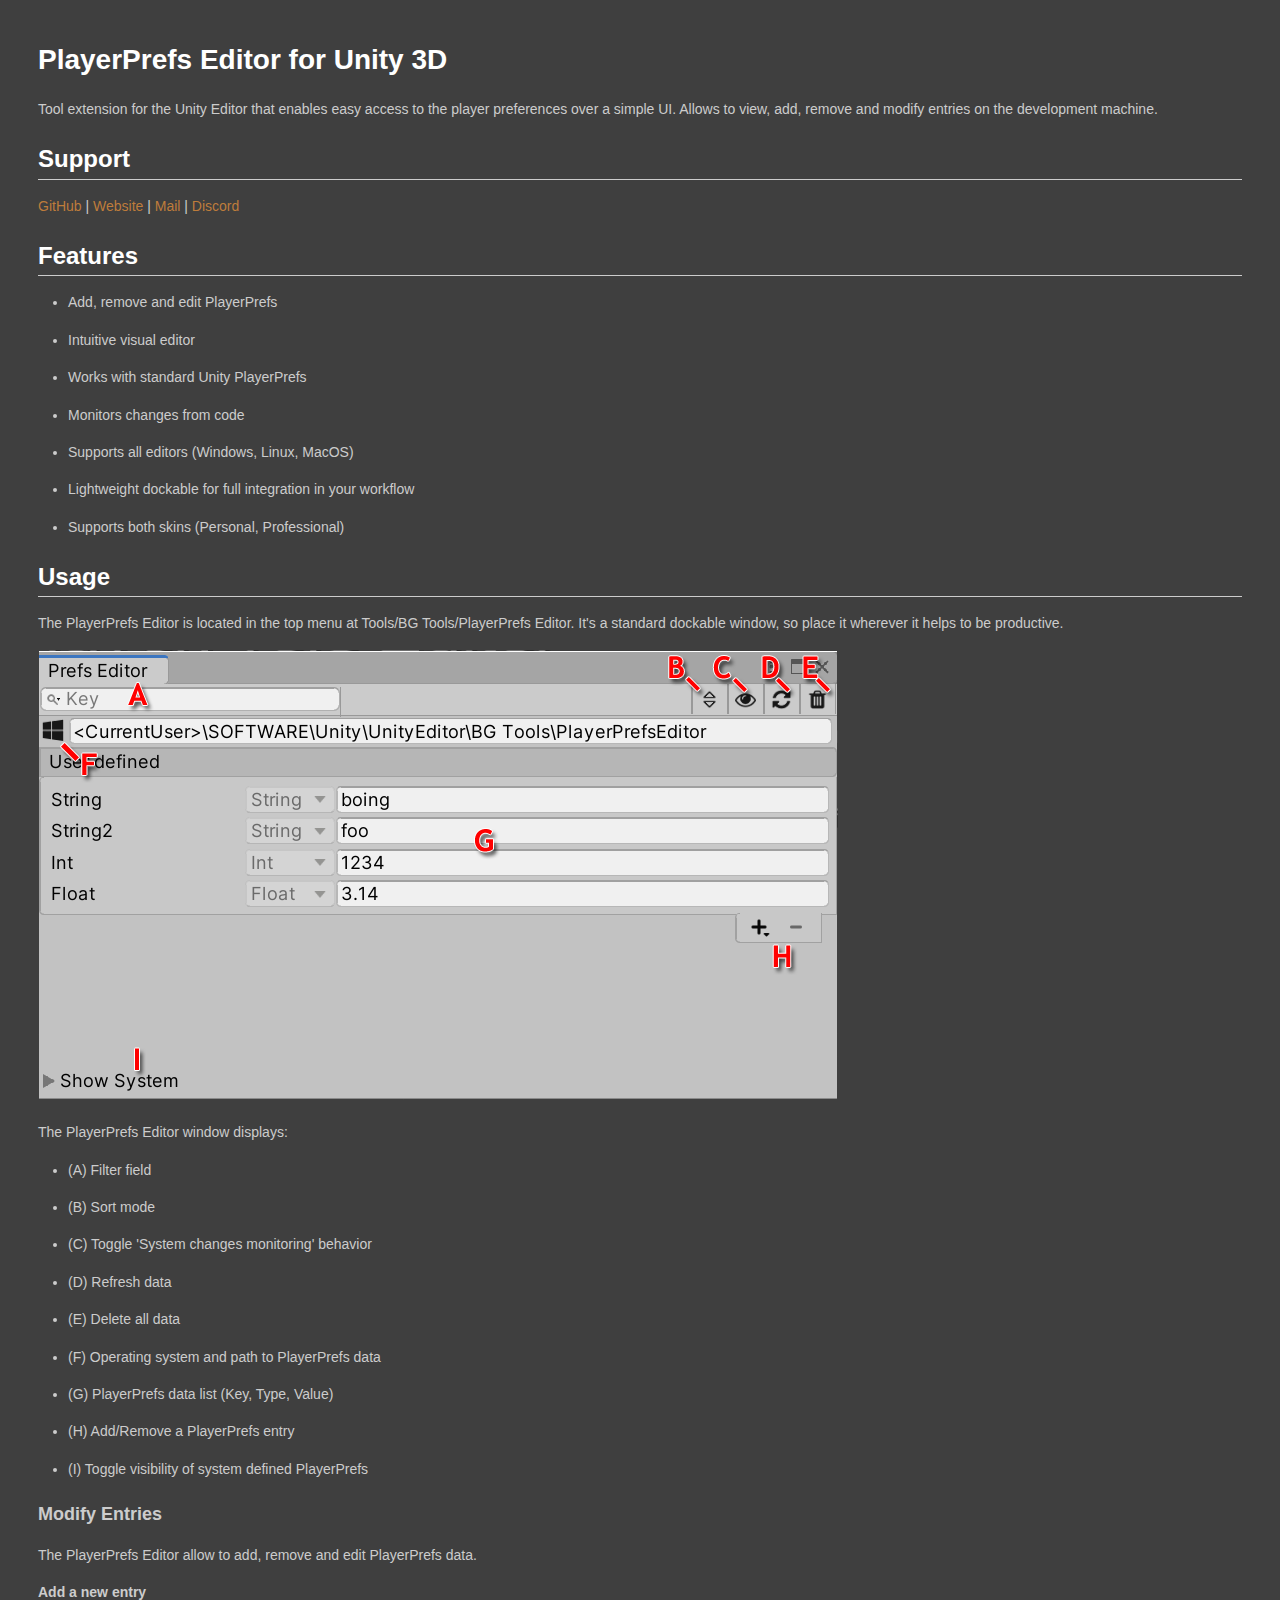
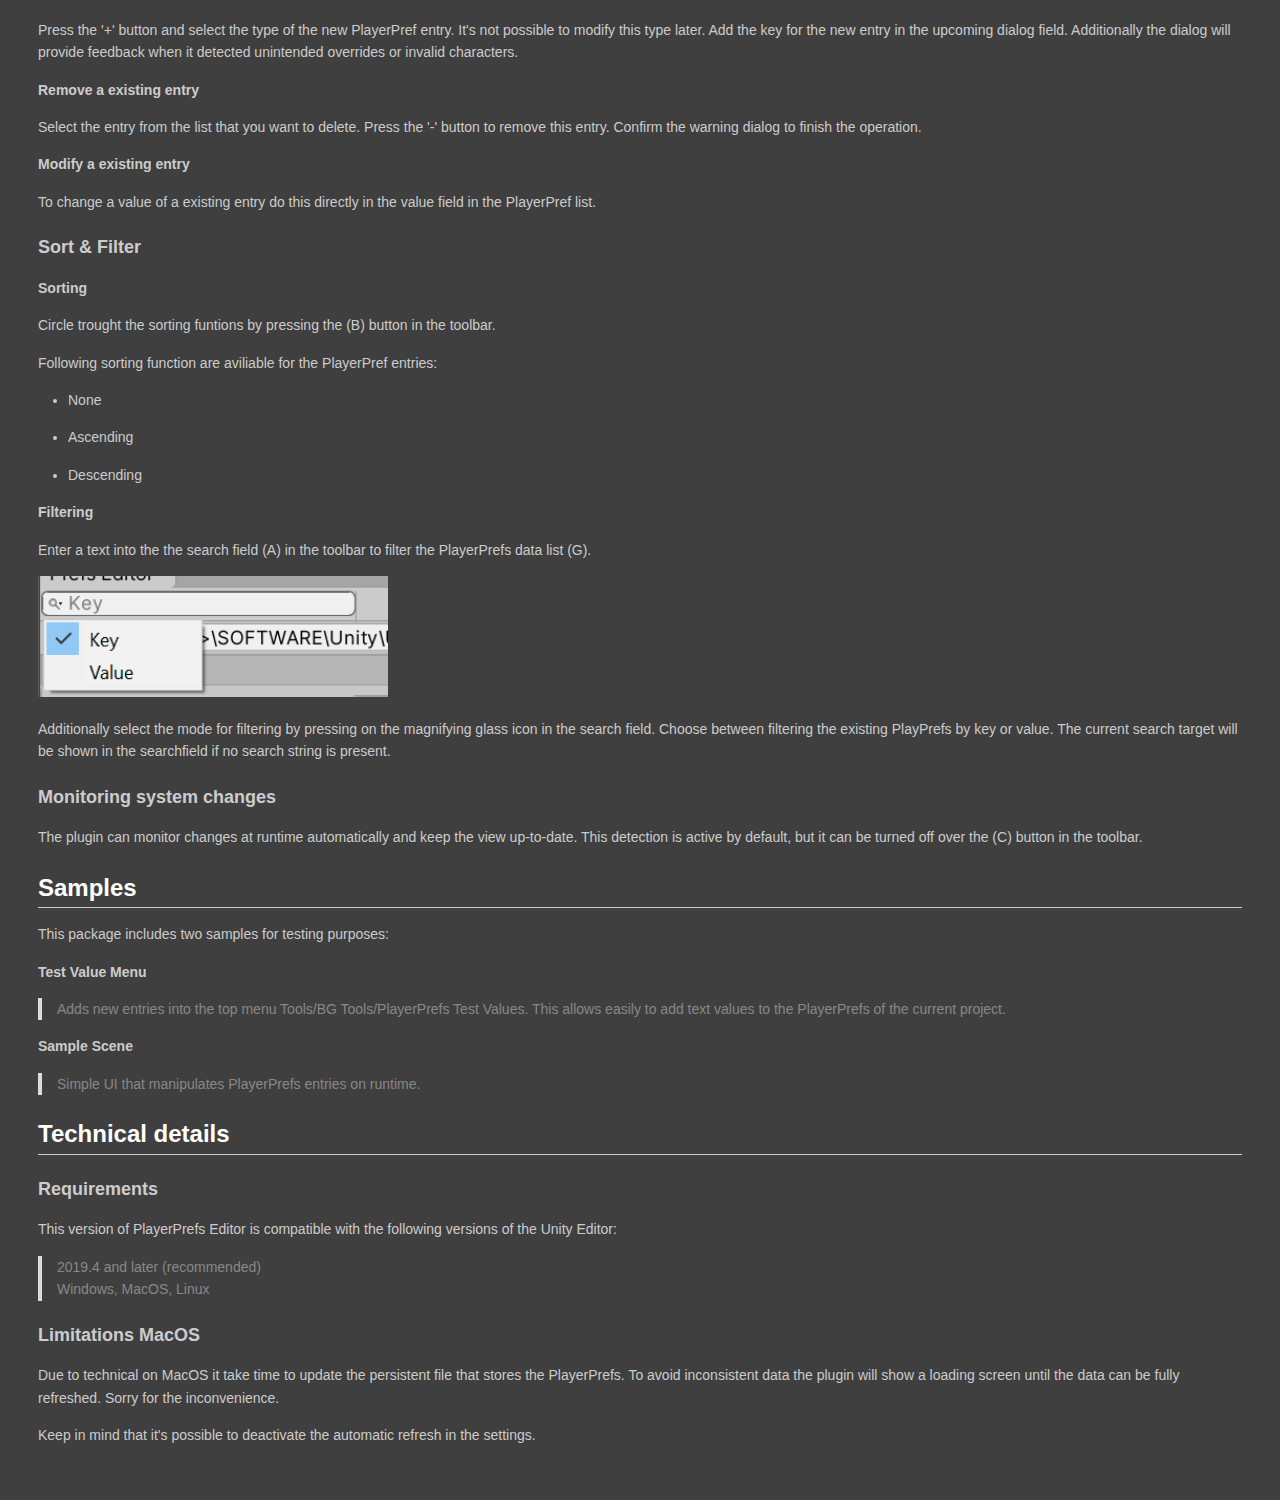
<file: Assets/PlayerPrefsEditor/Documentation/MANUAL.html>
<!DOCTYPE html>
            <html>
                <head>                    
	                <meta http-equiv="X-UA-Compatible" content="IE=edge">
	                <meta http-equiv="content-type" content="text/html; charset=utf-8">
                    <title>PlayerPrefsEditor-Manual</title>
                    <style type="text/css">
                    /*
Copyright (c) 2017 Chris Patuzzo
https://twitter.com/chrispatuzzo
Permission is hereby granted, free of charge, to any person obtaining a copy
of this software and associated documentation files (the "Software"), to deal
in the Software without restriction, including without limitation the rights
to use, copy, modify, merge, publish, distribute, sublicense, and/or sell
copies of the Software, and to permit persons to whom the Software is
furnished to do so, subject to the following conditions:
The above copyright notice and this permission notice shall be included in all
copies or substantial portions of the Software.
THE SOFTWARE IS PROVIDED "AS IS", WITHOUT WARRANTY OF ANY KIND, EXPRESS OR
IMPLIED, INCLUDING BUT NOT LIMITED TO THE WARRANTIES OF MERCHANTABILITY,
FITNESS FOR A PARTICULAR PURPOSE AND NONINFRINGEMENT. IN NO EVENT SHALL THE
AUTHORS OR COPYRIGHT HOLDERS BE LIABLE FOR ANY CLAIM, DAMAGES OR OTHER
LIABILITY, WHETHER IN AN ACTION OF CONTRACT, TORT OR OTHERWISE, ARISING FROM,
OUT OF OR IN CONNECTION WITH THE SOFTWARE OR THE USE OR OTHER DEALINGS IN THE
SOFTWARE.
*/

body {
  font-family: Helvetica, arial, sans-serif;
  font-size: 14px;
  line-height: 1.6;
  padding-top: 10px;
  padding-bottom: 10px;
  background-color: #3F3F3F;
  padding: 30px;
  color: #CCCCCC;
}

body &gt; *:first-child {
  margin-top: 0 !important;
}

body &gt; *:last-child {
  margin-bottom: 0 !important;
}

a {
  color: #BE7C3B;
  text-decoration: none;
}

a.absent {
  color: #33FFFF;
}

a.anchor {
  display: block;
  padding-left: 30px;
  margin-left: -30px;
  cursor: pointer;
  position: absolute;
  top: 0;
  left: 0;
  bottom: 0;
}

h1, h2, h3, h4, h5, h6 {
  margin: 20px 0 10px;
  padding: 0;
  font-weight: bold;
  -webkit-font-smoothing: antialiased;
  cursor: text;
  position: relative;
}

h2:first-child, h1:first-child, h1:first-child + h2, h3:first-child, h4:first-child, h5:first-child, h6:first-child {
  margin-top: 0;
  padding-top: 0;
}

h1:hover a.anchor, h2:hover a.anchor, h3:hover a.anchor, h4:hover a.anchor, h5:hover a.anchor, h6:hover a.anchor {
  text-decoration: none;
}

h1 tt, h1 code {
  font-size: inherit;
}

h2 tt, h2 code {
  font-size: inherit;
}

h3 tt, h3 code {
  font-size: inherit;
}

h4 tt, h4 code {
  font-size: inherit;
}

h5 tt, h5 code {
  font-size: inherit;
}

h6 tt, h6 code {
  font-size: inherit;
}

h1 {
  font-size: 28px;
  color: white;
}

h2 {
  font-size: 24px;
  border-bottom: 1px solid #cccccc;
  color: white;
}

h3 {
  font-size: 18px;
}

h4 {
  font-size: 16px;
}

h5 {
  font-size: 14px;
}

h6 {
  color: #888888;
  font-size: 14px;
}

p, blockquote, ul, ol, dl, li, table, pre {
  margin: 15px 0;
}

/*
hr {
  border: 0 none;
  color: #333333;
  height: 4px;
  padding: 0;
}
*/
body &gt; h2:first-child {
  margin-top: 0;
  padding-top: 0;
}

body &gt; h1:first-child {
  margin-top: 0;
  padding-top: 0;
}

body &gt; h1:first-child + h2 {
  margin-top: 0;
  padding-top: 0;
}

body &gt; h3:first-child, body &gt; h4:first-child, body &gt; h5:first-child, body &gt; h6:first-child {
  margin-top: 0;
  padding-top: 0;
}

a:first-child h1, a:first-child h2, a:first-child h3, a:first-child h4, a:first-child h5, a:first-child h6 {
  margin-top: 0;
  padding-top: 0;
}

h1 p, h2 p, h3 p, h4 p, h5 p, h6 p {
  margin-top: 0;
}

li p.first {
  display: inline-block;
}

ul, ol {
  padding-left: 30px;
}

ul :first-child, ol :first-child {
  margin-top: 0;
}

ul :last-child, ol :last-child {
  margin-bottom: 0;
}

dl {
  padding: 0;
}

dl dt {
  font-size: 14px;
  font-weight: bold;
  font-style: italic;
  padding: 0;
  margin: 15px 0 5px;
}

dl dt:first-child {
  padding: 0;
}

dl dt &gt; :first-child {
  margin-top: 0;
}

dl dt &gt; :last-child {
  margin-bottom: 0;
}

dl dd {
  margin: 0 0 15px;
  padding: 0 15px;
}

dl dd &gt; :first-child {
  margin-top: 0;
}

dl dd &gt; :last-child {
  margin-bottom: 0;
}

blockquote {
  border-left: 4px solid #dddddd;
  padding: 0 15px;
  color: #888888;
}

blockquote &gt; :first-child {
  margin-top: 0;
}

blockquote &gt; :last-child {
  margin-bottom: 0;
}

table {
  padding: 0;
}
table tr {
  border-top: 1px solid #cccccc;
  background-color: black;
  margin: 0;
  padding: 0;
}

table tr:nth-child(2n) {
  
}

table tr th {
  font-weight: bold;
  border: 1px solid #cccccc;
  text-align: left;
  margin: 0;
  padding: 6px 13px;
}

table tr td {
  border: 1px solid #cccccc;
  text-align: left;
  margin: 0;
  padding: 6px 13px;
}

table tr th :first-child, table tr td :first-child {
  margin-top: 0;
}

table tr th :last-child, table tr td :last-child {
  margin-bottom: 0;
}

img {
  max-width: 100%;
}

span.frame {
  display: block;
  overflow: hidden;
}

span.frame &gt; span {
  border: 1px solid #dddddd;
  display: block;
  float: left;
  overflow: hidden;
  margin: 13px 0 0;
  padding: 7px;
  width: auto;
}

span.frame span img {
  display: block;
  float: left;
}

span.frame span span {
  clear: both;
  color: #CCCCCC;
  display: block;
  padding: 5px 0 0;
}

span.align-center {
  display: block;
  overflow: hidden;
  clear: both;
}

span.align-center &gt; span {
  display: block;
  overflow: hidden;
  margin: 13px auto 0;
  text-align: center;
}

span.align-center span img {
  margin: 0 auto;
  text-align: center;
}

span.align-right {
  display: block;
  overflow: hidden;
  clear: both;
}

span.align-right &gt; span {
  display: block;
  overflow: hidden;
  margin: 13px 0 0;
  text-align: right;
}

span.align-right span img {
  margin: 0;
  text-align: right;
}

span.float-left {
  display: block;
  margin-right: 13px;
  overflow: hidden;
  float: left;
}

span.float-left span {
  margin: 13px 0 0;
}

span.float-right {
  display: block;
  margin-left: 13px;
  overflow: hidden;
  float: right;
}

span.float-right &gt; span {
  display: block;
  overflow: hidden;
  margin: 13px auto 0;
  text-align: right;
}

code, tt {
  margin: 0 2px;
  padding: 0 5px;
  white-space: nowrap;
  border: 1px solid #eaeaea;
  background-color: #f8f8f8;
  border-radius: 3px;
    
}

pre code {
  margin: 0;
  padding: 0;
  white-space: pre;
  border: none;
  background: transparent;
    
}

.highlight pre {
  background-color: #f8f8f8;
  border: 1px solid #cccccc;
  font-size: 13px;
  line-height: 19px;
  overflow: auto;
  padding: 6px 10px;
  border-radius: 3px;
    color: #333;
}

pre {
  background-color: #f8f8f8;
  border: 1px solid #cccccc;
  font-size: 13px;
  line-height: 19px;
  overflow: auto;
  padding: 6px 10px;
  border-radius: 3px;
    color: #333;
}

pre code, pre tt {
  background-color: transparent;
  border: none;
}
                    </style>
                </head>
                <body style="">
                <h1 id="0">PlayerPrefs Editor for Unity 3D</h1>
<p id="2">Tool extension for the Unity Editor that enables easy access to the player preferences over a simple UI. Allows to view, add, remove and modify entries on the development machine.</p>
<h2 id="4">Support</h2>
<p id="6"><a href="https://github.com/Dysman/bgTools-playerPrefsEditor">GitHub</a> | <a href="https://www.bgtools.de/post/playerprefseditor/">Website</a> | <a href="mailto:support@bgtools.de">Mail</a> | <a href="https://discord.gg/8rcPZrD">Discord</a></p>
<h2 id="8">Features</h2>
<ul id="10">
<li id="10">Add, remove and edit PlayerPrefs</li>
<li id="11">Intuitive visual editor</li>
<li id="12">Works with standard Unity PlayerPrefs</li>
<li id="13">Monitors changes from code</li>
<li id="14">Supports all editors (Windows, Linux, MacOS)</li>
<li id="15">Lightweight dockable for full integration in your workflow</li>
<li id="16">Supports both skins (Personal, Professional)</li>
</ul>
<h2 id="18">Usage</h2>
<p id="20">The PlayerPrefs Editor is located in the top menu at Tools/BG Tools/PlayerPrefs Editor. It's a standard dockable window, so place it wherever it helps to be productive.</p>
<p id="22"><img src="./Images/bgtools_ppe_manual_layout.png" width="100%" style="max-width:800px" alt="PlayerPrefs editor window layout" /></p>
<p id="24">The PlayerPrefs Editor window displays:</p>
<ul id="25">
<li id="25">(A) Filter field</li>
<li id="26">(B) Sort mode</li>
<li id="27">(C) Toggle 'System changes monitoring' behavior</li>
<li id="28">(D) Refresh data</li>
<li id="29">(E) Delete all data</li>
<li id="30">(F) Operating system and path to PlayerPrefs data</li>
<li id="31">(G) PlayerPrefs data list (Key, Type, Value)</li>
<li id="32">(H) Add/Remove a PlayerPrefs entry</li>
<li id="33">(I) Toggle visibility of system defined PlayerPrefs</li>
</ul>
<h3 id="35">Modify Entries</h3>
<p id="37">The PlayerPrefs Editor allow to add, remove and edit PlayerPrefs data.</p>
<p id="39"><strong>Add a new entry</strong></p>
<p id="41">Press the '+' button and select the type of the new PlayerPref entry. It's not possible to modify this type later. Add the key for the new entry in the upcoming dialog field. Additionally the dialog will provide feedback when it detected unintended overrides or invalid characters.</p>
<p id="43"><strong>Remove a existing entry</strong></p>
<p id="45">Select the entry from the list that you want to delete. Press the '-' button to remove this entry. Confirm the warning dialog to finish the operation.</p>
<p id="47"><strong>Modify a existing entry</strong></p>
<p id="49">To change a value of a existing entry do this directly in the value field in the PlayerPref list.</p>
<h3 id="51">Sort &amp; Filter</h3>
<p id="53"><strong>Sorting</strong></p>
<p id="55">Circle trought the sorting funtions by pressing the (B) button in the toolbar.</p>
<p id="57">Following sorting function are aviliable for the PlayerPref entries:</p>
<ul id="58">
<li id="58">None</li>
<li id="59">Ascending</li>
<li id="60">Descending</li>
</ul>
<p id="62"><strong>Filtering</strong></p>
<p id="64">Enter a text into the the search field (A) in the toolbar to filter the PlayerPrefs data list (G).</p>
<p id="66"><img src="./Images/bgtools_ppe_manual_filterModes.png" width="50%" style="max-width:350px" alt="PlayerPrefs editor searchfield modes" /></p>
<p id="68">Additionally select the mode for filtering by pressing on the magnifying glass icon in the search field. Choose between filtering the existing PlayPrefs by key or value. The current search target will be shown in the searchfield if no search string is present.</p>
<h3 id="70">Monitoring system changes</h3>
<p id="72">The plugin can monitor changes at runtime automatically and keep the view up-to-date. This detection is active by default, but it can be turned off over the (C) button in the toolbar.</p>
<h2 id="74">Samples</h2>
<p id="76">This package includes two samples for testing purposes:</p>
<p id="78"><strong>Test Value Menu</strong></p>
<blockquote id="79">
<p id="79">Adds new entries into the top menu Tools/BG Tools/PlayerPrefs Test Values. This allows easily to add text values to the PlayerPrefs of the current project.</p>
</blockquote>
<p id="81"><strong>Sample Scene</strong></p>
<blockquote id="82">
<p id="82">Simple UI that manipulates PlayerPrefs entries on runtime.</p>
</blockquote>
<h2 id="84">Technical details</h2>
<h3 id="85">Requirements</h3>
<p id="87">This version of PlayerPrefs Editor is compatible with the following versions of the Unity Editor:</p>
<blockquote id="89">
<p id="89">2019.4 and later (recommended)<br />
Windows, MacOS, Linux</p>
</blockquote>
<h3 id="92">Limitations MacOS</h3>
<p id="94">Due to technical on MacOS it take time to update the persistent file that stores the PlayerPrefs. To avoid inconsistent data the plugin will show a loading screen until the data can be fully refreshed. Sorry for the inconvenience.</p>
<p id="96">Keep in mind that it's possible to deactivate the automatic refresh in the settings.</p>

                </body>
            </html>
</file>
<file: css/master.css>
@charset "UTF-8";

/* ---------------------------------------------------------- *\
 * Globals.
\* ---------------------------------------------------------- */

html {
  box-sizing: border-box;
}

*,
*::before,
*::after {
  box-sizing: inherit;
}

body {
  position: relative;
  background-color: #000000;
  min-height: 100vh;
  margin: 0;
}

/* ---------------------------------------------------------- *\
 * Typography & colors.
\* ---------------------------------------------------------- */

html {
  color: #ffffff;

  font: 62.5%/1.6 "Trebuchet MS", Arial, Helvetica, sans-serif;
}

body {
  font-size: 1.26em;
}

h1,
h2 {
  font-family: Georgia, "Times New Roman", Times, serif;
  font-weight: normal;
}

::-moz-selection {
  color: white;
  background: #3398ff;
}

::selection {
  color: white;
  background: #3398ff;
}

/* ---------------------------------------------------------- *\
 * Basic elements.
\* ---------------------------------------------------------- */

h1 {
  margin: 0;

  font-size: 2.8em;
}

h2 {
  margin: 25px 0 15px 0;

  font-size: 1.9em;
}

h3 {
  font-size: inherit;
  font-weight: bold;
}

img {
  max-width: 100%;
}

p {
  margin: 15px 0;
}

p:last-child {
  margin-bottom: 0;
}

/* Lists. */

ul,
ol {
  margin: 15px 0;
  padding-left: 30px;
}

ul:last-child,
ol:last-child {
  margin-bottom: 0;
}

ul {
  list-style-type: square;
}

dl {
  margin: 0;
}

dt {
  font-weight: bold;
}

dd {
  margin: 0;
}

dd + dt {
  margin-top: 15px;
}

/* ---------------------------------------------------------- *\
 * Layout.
\* ---------------------------------------------------------- */

body {
  padding: 20px 0;
}

.page {
  max-width: 1180px;
  margin: 0 auto;
  padding: 0 25px;
}

@media (min-width: 800px) {
  .page {
    display: -webkit-box;
    display: -ms-flexbox;
    display: flex;
  }

  .page-nav {
    min-width: 25%;
  }

  .page-wrapper {
    max-width: 75%;
  }

  .factsheet {
    min-width: 33%;
  }
}

/* ---------------------------------------------------------- *\
 * Micro Components.
\* ---------------------------------------------------------- */

.clearfix::after {
  display: table;
  clear: both;

  content: " ";
}

.capitalize {
  text-transform: capitalize;
}

/* ---------------------------------------------------------- *\
 * Components - Links.
\* ---------------------------------------------------------- */

a,
a:visited {
  color: #0077dd;

  text-decoration: none;
}

a:hover {
  color: #005599;

  text-decoration: underline;
}

a:focus {
  outline: thin dotted;
}

a:active,
a:hover {
  outline: none;
}

/* ---------------------------------------------------------- *\
 * Components - Page Header.
\* ---------------------------------------------------------- */

.page-header img {
  display: block;
}

/* ---------------------------------------------------------- *\
 * Components - Nav.
\* ---------------------------------------------------------- */

.nav {
  margin-bottom: 30px;
}

.nav__title {
  padding: 0 15px;
  text-shadow: 1px 1px 25px #ffffff ;
  font-family: "Trebuchet MS", Arial, Helvetica, sans-serif;
  line-height: 1;
}

.nav__title a,
.nav__title a:visited,
.nav__title a:hover {
  color: inherit;
 
  text-decoration: none;
}

.nav__subtitle {
  padding: 5px 15px;
}

.nav__list {
  padding: 0;

  list-style: none;
}

.nav__item,
.nav__item:visited {
  display: block;
 text-shadow: 1px 1px 10px #fc8f01;
  padding: 5px 15px;

  color: inherit;
}

.nav__item:hover {
  color: inherit;
  background: rgba(0, 0, 0, 0.05);

  text-decoration: none;
}

.nav__item:focus {
  background: rgba(0, 0, 0, 0.05);
  outline: none;
}

/* ---------------------------------------------------------- *\
 * Nav - Hamburger.
\* ---------------------------------------------------------- */

.nav__toggle {
  display: none;

  margin: 15px 0;
  padding: 0 15px;
}

.nav__toggle .button {
  display: block;

  height: 30px;
}

/* Nav list variant for hamburger feature. */
.nav__list--slider {
  overflow-y: hidden;

  max-height: 0;

  -webkit-transition: max-height 0.5s ease-in-out;
     -moz-transition: max-height 0.5s ease-in-out;
       -o-transition: max-height 0.5s ease-in-out;
          transition: max-height 0.5s ease-in-out;
}


@media (min-width: 800px) {
  .nav__toggle {
    /* Always hide the button on big screens. */
    display: none !important;
  }

  .nav__list--slider {
    /* Always show the list on big screens. So disable slider. */
    max-height: unset !important;
  }
}

/* ---------------------------------------------------------- *\
 * Components - Block.
\* ---------------------------------------------------------- */

.block {
  margin-bottom: 15px;
  padding-bottom: 15px;

  border-bottom: 1px solid rgb(221, 221, 221);
}

.block__notice {
  margin-bottom: 15px;
  padding: 10px;

  color: #027194;
  background: #ebf7fd;
  border: 1px solid rgba(45,112,145,0.3);
  border-radius: 4px;
}

.block__notice a {
  color: inherit;
}

/* ---------------------------------------------------------- *\
 * Components - Grid.
\* ---------------------------------------------------------- */

@media (min-width: 800px) {
  .grid {
    display: -webkit-box;
    display: -ms-flexbox;
    display: flex;
  }

  .grid__item:not(:first-child) {
    padding-left: 25px;
  }

  .grid__item--flexible {
    -webkit-box-flex: 1;
    -ms-flex: 1;
        flex: 1;
  }
}

/* ---------------------------------------------------------- *\
 * Components - Images Gallery.
\* ---------------------------------------------------------- */

.gallery {
  margin-left: -25px;

  font-size: 0; /* Disable the small space below the images. */
}

.gallery__item {
  float: left;

  width: 100%;
  padding-bottom: 25px;
  padding-left: 25px;
}

.gallery__item img {
  width: 100%;
}

.gallery__item a[href$=".gif"] {
  position: relative;

  display: block;
}

.gallery__item a[href$=".gif"]:focus:active {
  outline: none;
}

.gallery__item a[href$=".gif"]::after {
  position: absolute;
  z-index: 1;
  top: 0;
  left: 0;

  display: none;

  width: 100%;
  height: 100%;
  padding: 20px;

  background: rgba(0, 0, 0, 0.25);

  content: url("[data-uri]");

  align-items: center;
  justify-content: center;
}

.gallery__item a[href$=".gif"].show-overlay::after {
  display: flex;
}

@media (min-width: 500px) {
  .gallery__item {
    width: 50%;
  }
}

/* ---------------------------------------------------------- *\
 * Components - Logo.
\* ---------------------------------------------------------- */

@media (min-width: 800px) {
  .logo {
    max-width: 49%;
  }
}

/* ---------------------------------------------------------- *\
 * Components - Video player.
\* ---------------------------------------------------------- */

.video-player {
  position: relative;

  padding-bottom: 5%; /* 16:9 */
}

.video-player__frame {
  position: absolute;
  top: 0;
  left: 0;

  width: 100%;
  height: 100%;
}

/* ---------------------------------------------------------- *\
 * Components - Quote.
\* ---------------------------------------------------------- */

.quote__content {
  margin: 0;
}

.quote__content::before {
  content: open-quote;
}

.quote__content::after {
  content: close-quote;
}

.quote__author::before {
  content: "-";
}

/* ---------------------------------------------------------- *\
 * Components - Button.
\* ---------------------------------------------------------- */

.button {
  display: inline-block;

  padding: 5px 10px;

  background: -webkit-linear-gradient(top, white, #fafafa);
  background:         linear-gradient(to bottom, white, #fafafa);
  border: 1px solid #cccccc;
  border-radius: 5px;
}

.button:hover {
  cursor: pointer;
  text-decoration: none;
}

.button:focus {
  border: 1px solid #3398ff;
  outline: none;
}

.button:active {
  color: white;
  background: -webkit-linear-gradient(top, #3398ff, #0077dd);
  background:         linear-gradient(to bottom, #3398ff, #0077dd);
}

/* ---------------------------------------------------------- *\
 * Widgets.
\* ---------------------------------------------------------- */

.widget {
  width: 100%;
}

.widget--steam {
  height: 190px;
}

.widget--humble {
  height: 328px;
}

@media (max-width: 505px) {
  .widget--humble {
    height: 205px;
  }
}

.widget--itch {
  height: 167px;
}

.widget--gamejolt {
  height: 245px;
}

.widget--bandcamp {
  width: 100%;
  height: 120px;

  border: 0;
}

/* ---------------------------------------------------------- *\
 * Hacks.
\* ---------------------------------------------------------- */

@media (min-width: 800px) {
  ._team-fix-margin-top {
    margin-top: -15px;
  }
}
</file>
<file: PressKit/css/master.css>
@charset "UTF-8";

/* ---------------------------------------------------------- *\
 * Globals.
\* ---------------------------------------------------------- */

html {
  box-sizing: border-box;
}

*,
*::before,
*::after {
  box-sizing: inherit;
}

body {
  position: relative;
  background-color: #000000;
  min-height: 100vh;
  margin: 0;
}

/* ---------------------------------------------------------- *\
 * Typography & colors.
\* ---------------------------------------------------------- */

html {
  color: #ffffff;

  font: 62.5%/1.6 "Trebuchet MS", Arial, Helvetica, sans-serif;
}

body {
  font-size: 1.26em;
}

h1,
h2 {
  font-family: Georgia, "Times New Roman", Times, serif;
  font-weight: normal;
}

::-moz-selection {
  color: white;
  background: #3398ff;
}

::selection {
  color: white;
  background: #3398ff;
}

/* ---------------------------------------------------------- *\
 * Basic elements.
\* ---------------------------------------------------------- */

h1 {
  margin: 0;

  font-size: 2.8em;
}

h2 {
  margin: 25px 0 15px 0;

  font-size: 1.9em;
}

h3 {
  font-size: inherit;
  font-weight: bold;
}

img {
  max-width: 100%;
}

p {
  margin: 15px 0;
}

p:last-child {
  margin-bottom: 0;
}

/* Lists. */

ul,
ol {
  margin: 15px 0;
  padding-left: 30px;
}

ul:last-child,
ol:last-child {
  margin-bottom: 0;
}

ul {
  list-style-type: square;
}

dl {
  margin: 0;
}

dt {
  font-weight: bold;
}

dd {
  margin: 0;
}

dd + dt {
  margin-top: 15px;
}

/* ---------------------------------------------------------- *\
 * Layout.
\* ---------------------------------------------------------- */

body {
  padding: 20px 0;
}

.page {
  max-width: 1180px;
  margin: 0 auto;
  padding: 0 25px;
}

@media (min-width: 800px) {
  .page {
    display: -webkit-box;
    display: -ms-flexbox;
    display: flex;
  }

  .page-nav {
    min-width: 25%;
  }

  .page-wrapper {
    max-width: 75%;
  }

  .factsheet {
    min-width: 33%;
  }
}

/* ---------------------------------------------------------- *\
 * Micro Components.
\* ---------------------------------------------------------- */

.clearfix::after {
  display: table;
  clear: both;

  content: " ";
}

.capitalize {
  text-transform: capitalize;
}

/* ---------------------------------------------------------- *\
 * Components - Links.
\* ---------------------------------------------------------- */

a,
a:visited {
  color: #0077dd;

  text-decoration: none;
}

a:hover {
  color: #005599;

  text-decoration: underline;
}

a:focus {
  outline: thin dotted;
}

a:active,
a:hover {
  outline: none;
}

/* ---------------------------------------------------------- *\
 * Components - Page Header.
\* ---------------------------------------------------------- */

.page-header img {
  display: block;
}

/* ---------------------------------------------------------- *\
 * Components - Nav.
\* ---------------------------------------------------------- */

.nav {
  margin-bottom: 30px;
}

.nav__title {
  padding: 0 15px;
  text-shadow: 1px 1px 25px #ffffff ;
  font-family: "Trebuchet MS", Arial, Helvetica, sans-serif;
  line-height: 1;
}

.nav__title a,
.nav__title a:visited,
.nav__title a:hover {
  color: inherit;
 
  text-decoration: none;
}

.nav__subtitle {
  padding: 5px 15px;
}

.nav__list {
  padding: 0;

  list-style: none;
}

.nav__item,
.nav__item:visited {
  display: block;
 text-shadow: 1px 1px 10px #fc8f01;
  padding: 5px 15px;

  color: inherit;
}

.nav__item:hover {
  color: inherit;
  background: rgba(0, 0, 0, 0.05);

  text-decoration: none;
}

.nav__item:focus {
  background: rgba(0, 0, 0, 0.05);
  outline: none;
}

/* ---------------------------------------------------------- *\
 * Nav - Hamburger.
\* ---------------------------------------------------------- */

.nav__toggle {
  display: none;

  margin: 15px 0;
  padding: 0 15px;
}

.nav__toggle .button {
  display: block;

  height: 30px;
}

/* Nav list variant for hamburger feature. */
.nav__list--slider {
  overflow-y: hidden;

  max-height: 0;

  -webkit-transition: max-height 0.5s ease-in-out;
     -moz-transition: max-height 0.5s ease-in-out;
       -o-transition: max-height 0.5s ease-in-out;
          transition: max-height 0.5s ease-in-out;
}


@media (min-width: 800px) {
  .nav__toggle {
    /* Always hide the button on big screens. */
    display: none !important;
  }

  .nav__list--slider {
    /* Always show the list on big screens. So disable slider. */
    max-height: unset !important;
  }
}

/* ---------------------------------------------------------- *\
 * Components - Block.
\* ---------------------------------------------------------- */

.block {
  margin-bottom: 15px;
  padding-bottom: 15px;

  border-bottom: 1px solid rgb(221, 221, 221);
}

.block__notice {
  margin-bottom: 15px;
  padding: 10px;

  color: #027194;
  background: #ebf7fd;
  border: 1px solid rgba(45,112,145,0.3);
  border-radius: 4px;
}

.block__notice a {
  color: inherit;
}

/* ---------------------------------------------------------- *\
 * Components - Grid.
\* ---------------------------------------------------------- */

@media (min-width: 800px) {
  .grid {
    display: -webkit-box;
    display: -ms-flexbox;
    display: flex;
  }

  .grid__item:not(:first-child) {
    padding-left: 25px;
  }

  .grid__item--flexible {
    -webkit-box-flex: 1;
    -ms-flex: 1;
        flex: 1;
  }
}

/* ---------------------------------------------------------- *\
 * Components - Images Gallery.
\* ---------------------------------------------------------- */

.gallery {
  margin-left: -25px;

  font-size: 0; /* Disable the small space below the images. */
}

.gallery__item {
  float: left;

  width: 100%;
  padding-bottom: 25px;
  padding-left: 25px;
}

.gallery__item img {
  width: 100%;
}

.gallery__item a[href$=".gif"] {
  position: relative;

  display: block;
}

.gallery__item a[href$=".gif"]:focus:active {
  outline: none;
}

.gallery__item a[href$=".gif"]::after {
  position: absolute;
  z-index: 1;
  top: 0;
  left: 0;

  display: none;

  width: 100%;
  height: 100%;
  padding: 20px;

  background: rgba(0, 0, 0, 0.25);

  content: url("[data-uri]");

  align-items: center;
  justify-content: center;
}

.gallery__item a[href$=".gif"].show-overlay::after {
  display: flex;
}

@media (min-width: 500px) {
  .gallery__item {
    width: 50%;
  }
}

/* ---------------------------------------------------------- *\
 * Components - Logo.
\* ---------------------------------------------------------- */

@media (min-width: 800px) {
  .logo {
    max-width: 49%;
  }
}

/* ---------------------------------------------------------- *\
 * Components - Video player.
\* ---------------------------------------------------------- */

.video-player {
  position: relative;

  padding-bottom: 56.25%; /* 16:9 */
}

.video-player__frame {
  position: absolute;
  top: 0;
  left: 0;

  width: 100%;
  height: 100%;
}

/* ---------------------------------------------------------- *\
 * Components - Quote.
\* ---------------------------------------------------------- */

.quote__content {
  margin: 0;
}

.quote__content::before {
  content: open-quote;
}

.quote__content::after {
  content: close-quote;
}

.quote__author::before {
  content: "-";
}

/* ---------------------------------------------------------- *\
 * Components - Button.
\* ---------------------------------------------------------- */

.button {
  display: inline-block;

  padding: 5px 10px;

  background: -webkit-linear-gradient(top, white, #fafafa);
  background:         linear-gradient(to bottom, white, #fafafa);
  border: 1px solid #cccccc;
  border-radius: 5px;
}

.button:hover {
  cursor: pointer;
  text-decoration: none;
}

.button:focus {
  border: 1px solid #3398ff;
  outline: none;
}

.button:active {
  color: white;
  background: -webkit-linear-gradient(top, #3398ff, #0077dd);
  background:         linear-gradient(to bottom, #3398ff, #0077dd);
}

/* ---------------------------------------------------------- *\
 * Widgets.
\* ---------------------------------------------------------- */

.widget {
  width: 100%;
}

.widget--steam {
  height: 190px;
}

.widget--humble {
  height: 328px;
}

@media (max-width: 505px) {
  .widget--humble {
    height: 205px;
  }
}

.widget--itch {
  height: 167px;
}

.widget--gamejolt {
  height: 245px;
}

.widget--bandcamp {
  width: 100%;
  height: 120px;

  border: 0;
}

/* ---------------------------------------------------------- *\
 * Hacks.
\* ---------------------------------------------------------- */

@media (min-width: 800px) {
  ._team-fix-margin-top {
    margin-top: -15px;
  }
}
</file>
